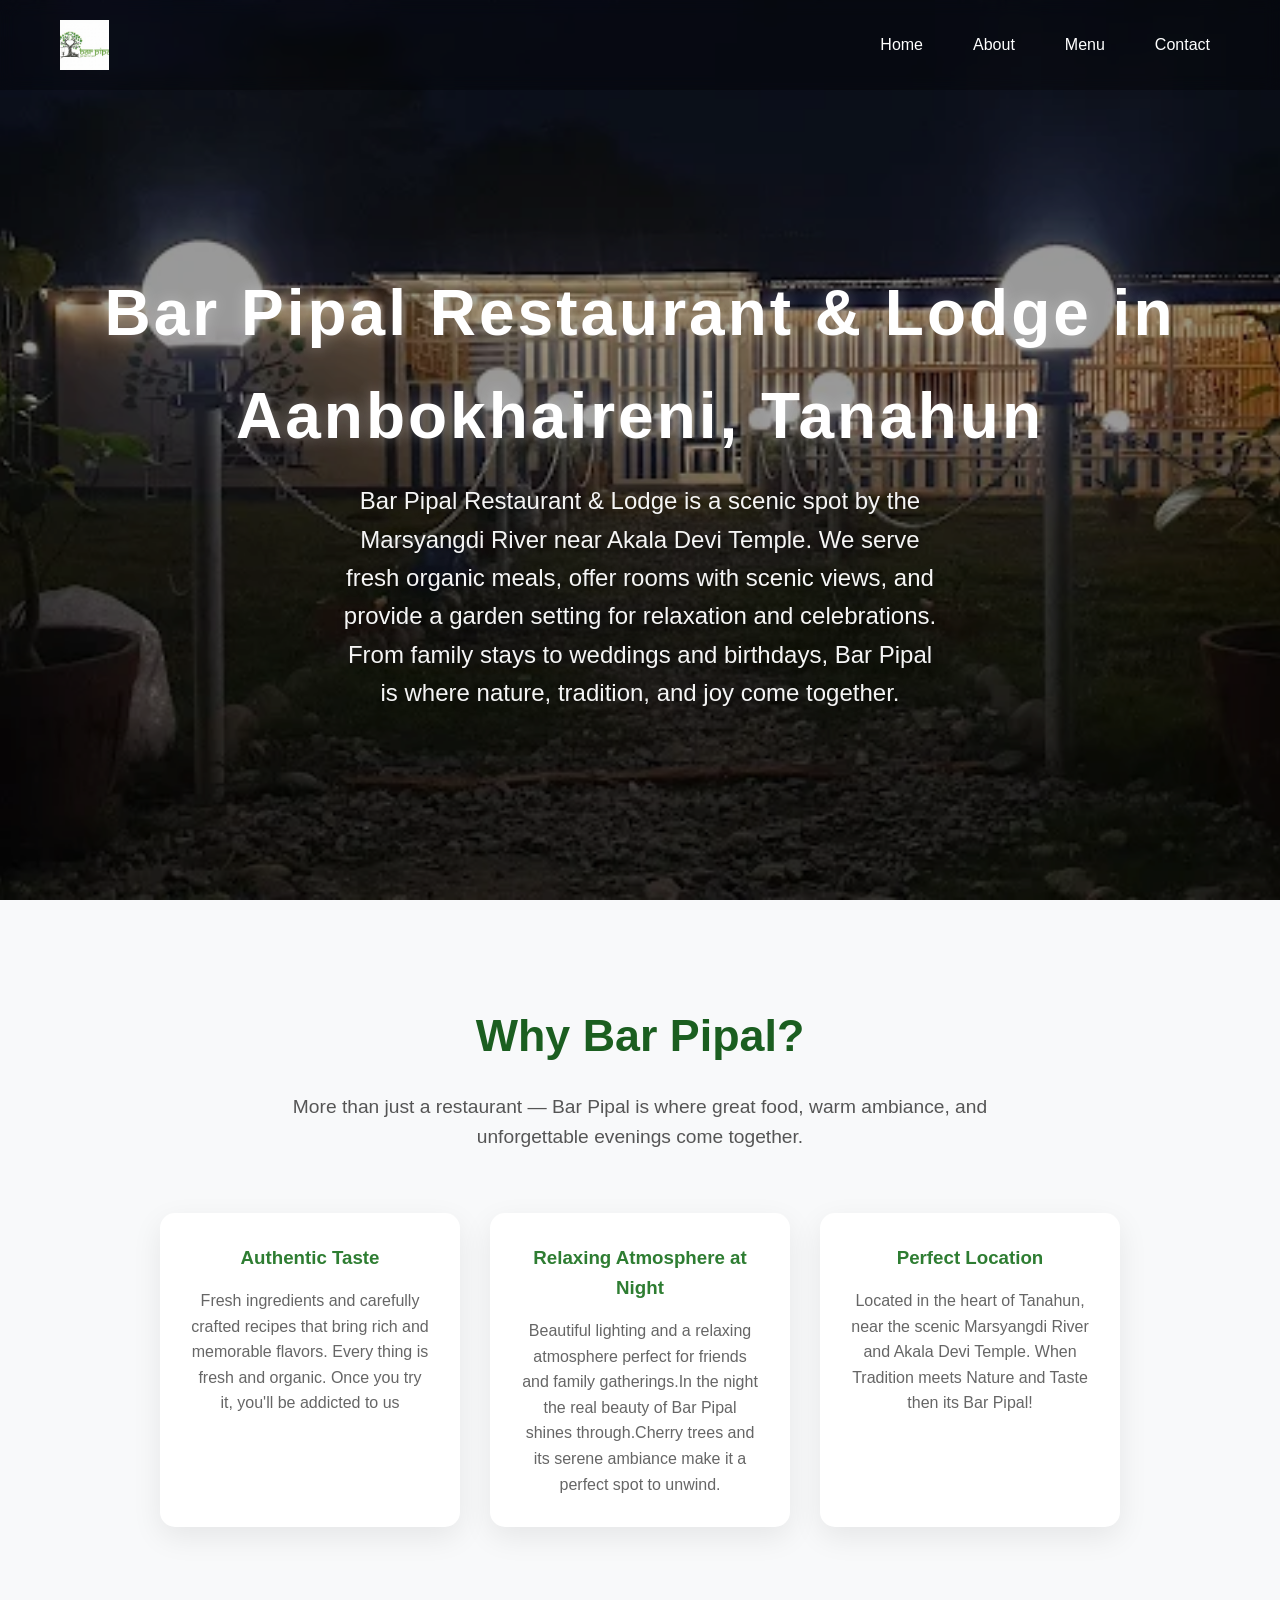
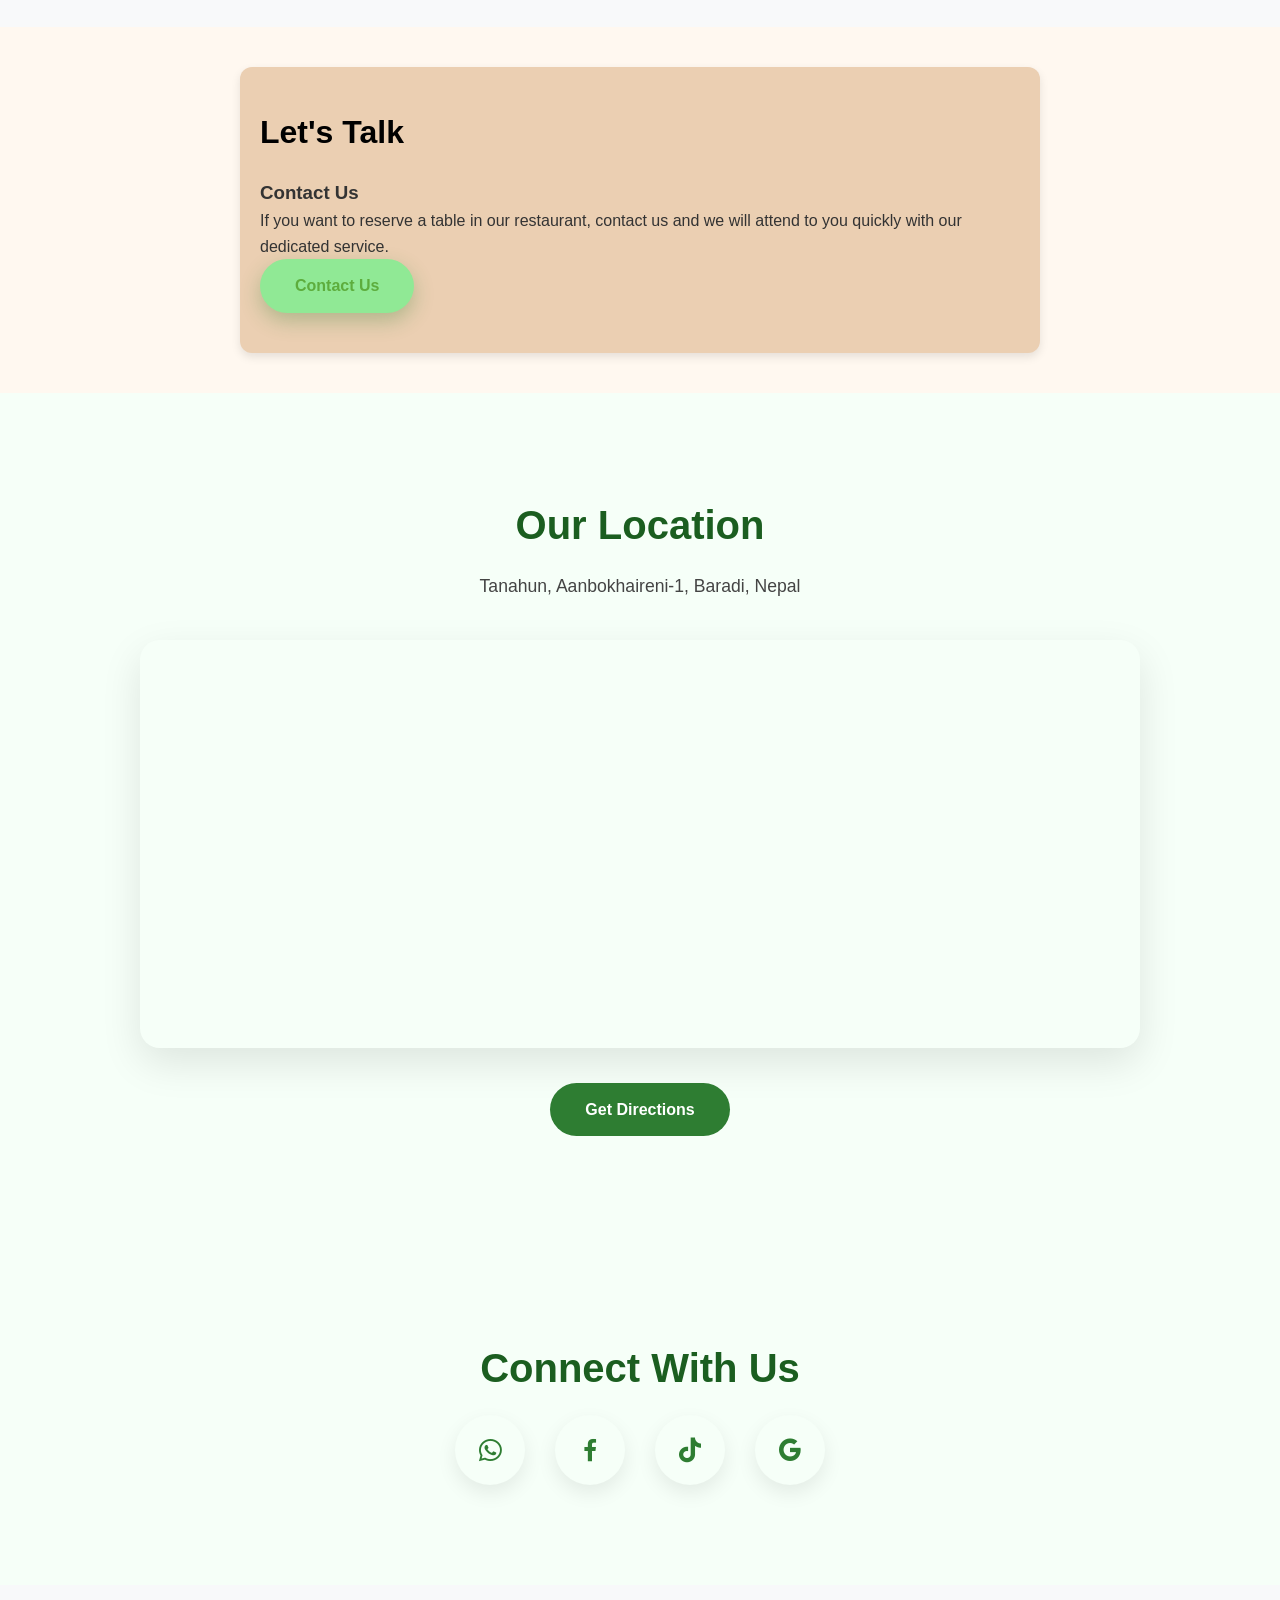
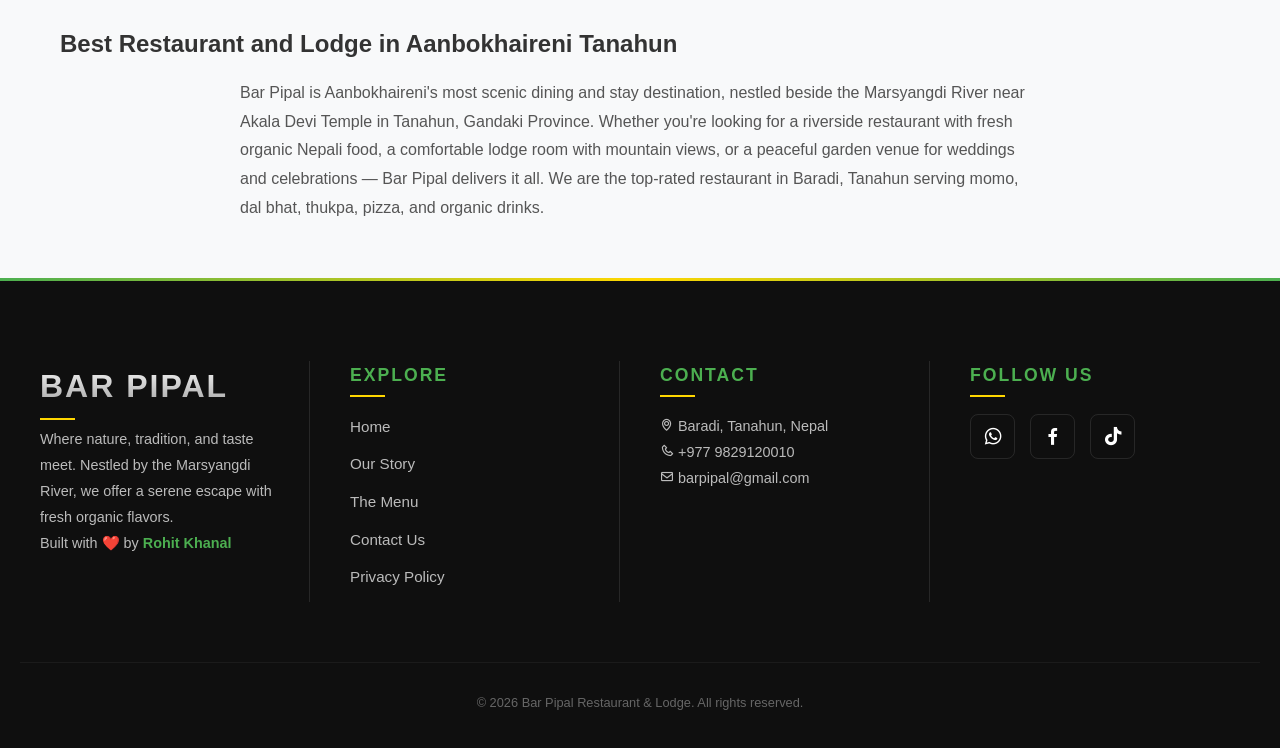
<file: index.html>
<!DOCTYPE html>
<html lang="en">
<head>
    <meta charset="UTF-8">
    <meta name="google-site-verification" content="G-yGWycI3jiqcJXBLAiKGfmsBlIBcAOnooavSWr6hlc" />
    <meta name="viewport" content="width=device-width, initial-scale=1.0">
    <script async src="https://pagead2.googlesyndication.com/pagead/js/adsbygoogle.js?client=ca-pub-4267064071274874"
     crossorigin="anonymous">
     </script>
    <script src="https://pl29300542.profitablecpmratenetwork.com/77/41/08/7741087215c5d563b500a292354fbced.js"></script>
   <script src="https://pl29300541.profitablecpmratenetwork.com/31/8c/26/318c26be1c706ba36ed714cb18e16cd0.js"></script>
   <script type="text/javascript" src="https://playabledownload.com/script_include.php?id=1893095"></script>
<title>Bar Pipal Restaurant & Lodge | Marsyangdi River, Aanbokhaireni Tanahun</title>

<meta name="description" content="Best restaurant & lodge in Aanbokhaireni, Tanahun near Marsyangdi River. Fresh organic Nepali food, scenic rooms, garden seating, weddings & events. Call +977 9829120010.">

<meta name="keywords" content="Bar Pipal, restaurant Aanbokhaireni, lodge Tanahun, hotel near Marsyangdi river, organic food Tanahun, wedding venue Tanahun, Akala Devi Temple restaurant, Baradi restaurant Nepal">
     <meta name="author" content="Rohit Khanal">
     <meta property="og:title" content="Bar Pipal Restaurant & Lodge">
     <meta property="og:description" content="Enjoy fresh organic meals and scenic views at Bar Pipal near Marsyangdi River.">
     <meta property="og:image" content="https://barpipal1.vercel.app/images/logo.png">
     <meta property="og:type" content="website">
     <meta property="og:url" content="https://barpipal1.vercel.app/">
     <meta name="robots" content="index, follow">
    <!-- Boxicons for icons if needed -->
    
  <link rel="stylesheet" href="style.css">

    <!-- CSS -->
    <link href='https://cdn.jsdelivr.net/npm/boxicons@2.1.4/css/boxicons.min.css' rel='stylesheet'>
    <link rel="icon" href="images/logo.png" type="image/png">
    <link rel="canonical" href="https://barpipal1.vercel.app/">
   <!-- REPLACE OLD SCHEMA WITH THIS: -->
<script type="application/ld+json">
{
  "@context": "https://schema.org",
  "@type": "Restaurant",
  "name": "Bar Pipal Restaurant & Lodge",
  "image": "https://barpipal1.vercel.app/images/logo.png",
  "description": "Scenic restaurant and lodge by the Marsyangdi River in Aanbokhaireni, Tanahun. Serving fresh organic Nepali food with garden seating and comfortable rooms.",
  "address": {
    "@type": "PostalAddress",
    "streetAddress": "Aanbokhaireni-1, Baradi",
    "addressLocality": "Tanahun",
    "addressRegion": "Gandaki Province",
    "addressCountry": "NP"
  },
  "geo": {
    "@type": "GeoCoordinates",
    "latitude": 27.9301,
    "longitude": 84.4775
  },
  "telephone": "+9779806651199",
  "email": "barpipal@gmail.com",
  "url": "https://barpipal1.vercel.app/",
  "servesCuisine": ["Nepali", "Organic", "Continental"],
  "priceRange": "₨₨",
  "openingHours": "Mo-Su 07:00-22:00",
  "hasMap": "https://maps.app.goo.gl/7sVR7y3SYaFeJ9Nj8",
  "sameAs": [
    "https://www.facebook.com/bar.pipal.540171",
    "https://www.tiktok.com/@barpipal22"
  ]
}
</script>

<script type="application/ld+json">
{
  "@context": "https://schema.org",
  "@type": "FAQPage",
  "mainEntity": [
    {
      "@type": "Question",
      "name": "Where is Bar Pipal Restaurant located?",
      "acceptedAnswer": {
        "@type": "Answer",
        "text": "Bar Pipal Restaurant & Lodge is located in Aanbokhaireni-1, Baradi, Tanahun, Nepal — near the Marsyangdi River and Akala Devi Temple."
      }
    },
    {
      "@type": "Question",
      "name": "Does Bar Pipal serve organic food?",
      "acceptedAnswer": {
        "@type": "Answer",
        "text": "Yes, Bar Pipal serves fresh organic Nepali meals including dal bhat, momo, thukpa, khaja sets and more. All ingredients are locally sourced."
      }
    },
    {
      "@type": "Question",
      "name": "Can I book a room at Bar Pipal?",
      "acceptedAnswer": {
        "@type": "Answer",
        "text": "Yes, Bar Pipal has lodge rooms with scenic views. Call  +977 9806651199 to book."
      }
    },
    {
      "@type": "Question",
      "name": "Does Bar Pipal host weddings and events?",
      "acceptedAnswer": {
        "@type": "Answer",
        "text": "Yes, Bar Pipal's garden setting is available for weddings, birthdays, and celebrations. Contact us at +977 9829120010 for booking."
      }
    }
  ]
}
</script>    
    
</head>
<body>

    <!-- HEADER -->
    <header>
    <div class="logo">
      <img src="images/logo.png" height="100" width="100" alt="Bar Pipal Logo">
    </div>
    <nav>
        <ul>
            <li><a href="index.html">Home</a></li>
            <li><a href="about.html">About</a></li>
            <li><a href="menu.html">Menu</a></li>
           <li><a href="#contact">Contact</a></li>
        </ul>
    </nav>
</header>


<section class="home fade-in">
  <h1>Bar Pipal Restaurant & Lodge in Aanbokhaireni, Tanahun</h1>
    <p>
        Bar Pipal Restaurant & Lodge is a scenic spot by the Marsyangdi River near Akala Devi Temple. We serve fresh organic meals, offer rooms with scenic views, and provide a garden setting for relaxation and celebrations. From family stays to weddings and birthdays, Bar Pipal is where nature, tradition, and joy come together.
    </p>
</section>

<section class="why fade-in">
    <div class="why-container">
        <h2>Why Bar Pipal?</h2>
        <p class="why-intro">
            More than just a restaurant — Bar Pipal is where great food,
            warm ambiance, and unforgettable evenings come together.
        </p>

        <div class="why-cards">
            <div class="card">
                <h3>Authentic Taste</h3>
                <p>Fresh ingredients and carefully crafted recipes that bring rich and memorable flavors. Every thing is fresh and organic. Once you try it, you'll be addicted to us</p>
            </div>

            <div class="card">
                <h3>Relaxing Atmosphere at Night</h3>
                <p>Beautiful lighting and a relaxing atmosphere perfect for friends and family gatherings.In the night the real beauty of Bar Pipal shines through.Cherry trees and its serene ambiance make it a perfect spot to unwind.</p>
            </div>

            <div class="card">
                <h3>Perfect Location</h3>
                <p>Located in the heart of Tanahun, near the scenic Marsyangdi River and Akala Devi Temple. When Tradition meets Nature and Taste then its Bar Pipal!</p>
            </div>
        </div>
    </div>
    </div>
</section>  
<section class="contact fade-in" id="contact">
    <div class="cta-container">
        <h2>Let's Talk</h2>
        <h3>Contact Us</h3>

        <p>
            If you want to reserve a table in our restaurant, contact us and 
            we will attend to you quickly with our dedicated service.
        </p>

        <a href="contact.html" class="cta-btn">Contact Us</a>
    </div>
</section>

<section class="location fade-in">
    <div class="location-container">
        <h2>Our Location</h2>
        <p>Tanahun, Aanbokhaireni-1, Baradi, Nepal</p>

        <div class="map-container">
            <!-- Paste your Google Maps iframe here -->
           <iframe src="https://www.google.com/maps/embed?pb=!1m18!1m12!1m3!1d8652.37045884865!2d84.47500231141022!3d27.9301334219957!2m3!1f0!2f0!3f0!3m2!1i1024!2i768!4f13.1!3m3!1m2!1s0x39951bb673c47301%3A0xb1c417a63ac06e89!2sBarPipal!5e0!3m2!1sen!2snp!4v1771689068359!5m2!1sen!2snp"
            width="100%"
             height="400"
              style="border:0;" 
              allowfullscreen="" 
              loading="lazy"
              referrerpolicy="no-referrer-when-downgrade">

           </iframe>
        </div>

       <a href="https://maps.app.goo.gl/7sVR7y3SYaFeJ9Nj8" 
   target="_blank" 
   class="map-btn">
   Get Directions
</a>
    </div>
</section>

<!-- AdSense Ad -->
<section class="ad-section">
  <ins class="adsbygoogle"
       style="display:block"
       data-ad-client="ca-pub-4267064071274874"
       data-ad-slot="7898402082"
       data-ad-format="auto"
       data-full-width-responsive="true"></ins>
</section>

<script>
(adsbygoogle = window.adsbygoogle || []).push({});
</script>

<section class="location fade-in">
    <div class="social-container">
        <h2>Connect With Us</h2>

        <div class="social-icons">
            <a href="https://wa.me/+9779806651199" target="_blank" class="social-link">
                <i class='bx bxl-whatsapp'></i>
            </a>
            <a href="https://www.facebook.com/bar.pipal.540171" class="social-link">
                <i class='bx bxl-facebook'></i>
            </a>

            <a href="https://www.tiktok.com/@barpipal22" class="social-link">
                <i class='bx bxl-tiktok'></i>
            </a>
            <a href="https://www.google.com/search?sca_esv=bbb1899a236f26c2&sxsrf=ANbL-n7U3REVHKglBbjmU9_zMnOv6ZDVQw:1771691112858&si=AL3DRZEsmMGCryMMFSHJ3StBhOdZ2-6yYkXd_doETEE1OR-qOYEk6Iun9Jo27Pt2mNhjzwu-yEXTOF2ILr1MZsGmGSoUUfRoTXHUktSu_gx-Umxbfh9eFUUTUasrdF_00rIR1EAoLYbjwtE9hqjJbq9CkhiM5z9tRQ%3D%3D&q=Bar+Pipal+Restro+And+Lounge+Bar+Reviews&sa=X&ved=2ahUKEwjs4Lvb_-qSAxXoupUCHZt2FIoQ0bkNegQILhAF&biw=1366&bih=599&dpr=1" class="social-link">
                <i class='bx bxl-google'></i>
            </a>
            
        </div>
    </div>
</section>
<section class="seo-text" style="padding: 40px 60px; background:#f8f9fa;">
  <h2>Best Restaurant and Lodge in Aanbokhaireni Tanahun</h2>
  <p style="color:#555; max-width:800px; margin: 15px auto; font-size:1rem; line-height:1.8;">
    Bar Pipal is Aanbokhaireni's most scenic dining and stay destination, nestled beside the Marsyangdi River near Akala Devi Temple in Tanahun, Gandaki Province. Whether you're looking for a riverside restaurant with fresh organic Nepali food, a comfortable lodge room with mountain views, or a peaceful garden venue for weddings and celebrations — Bar Pipal delivers it all. We are the top-rated restaurant in Baradi, Tanahun serving momo, dal bhat, thukpa, pizza, and organic drinks.
  </p>
</section>
 <!-- ================= FOOTER ================= -->
<footer class="site-footer">
    <div class="footer-container">
        <div class="footer-column">
            <h3 class="footer-logo">Bar Pipal</h3>
            <p>Where nature, tradition, and taste meet. Nestled by the Marsyangdi River, we offer a serene escape with fresh organic flavors.</p>
            <div class="developer-tag">
                <p>Built with ❤️ by <a href="https://www.linkedin.com/in/rohit-khanal-17b892379" target="_blank">Rohit Khanal</a></p>
            </div>
        </div>

        <div class="footer-column">
            <h3>Explore</h3>
            <ul>
                <li><a href="index.html">Home</a></li>
                <li><a href="about.html">Our Story</a></li>
                <li><a href="menu.html">The Menu</a></li>
                <li><a href="contact.html">Contact Us</a></li>
                <li><a href="policy.html">Privacy Policy</a></li>
            </ul>
        </div>

        <div class="footer-column">
            <h3>Contact</h3>
            <p><i class='bx bx-map'></i> Baradi, Tanahun, Nepal</p>
            <p><i class='bx bx-phone'></i> +977 9829120010</p>
            <p><i class='bx bx-envelope'></i> barpipal@gmail.com</p>
        </div>

        <div class="footer-column">
            <h3>Follow Us</h3>
            <div class="footer-socials">
                <a href="https://wa.me/9779806651199" target="_blank"><i class='bx bxl-whatsapp'></i></a>
                <a href="https://www.facebook.com/bar.pipal.540171" target="_blank"><i class='bx bxl-facebook'></i></a>
                <a href="https://www.tiktok.com/@barpipal22" target="_blank"><i class='bx bxl-tiktok'></i></a>
            </div>
        </div>
    </div>

    <div class="footer-bottom">
        <p>© 2026 Bar Pipal Restaurant & Lodge. All rights reserved.</p>
    </div>
</footer>
<script src="script.js"></script>
</body>
</html>
</file>
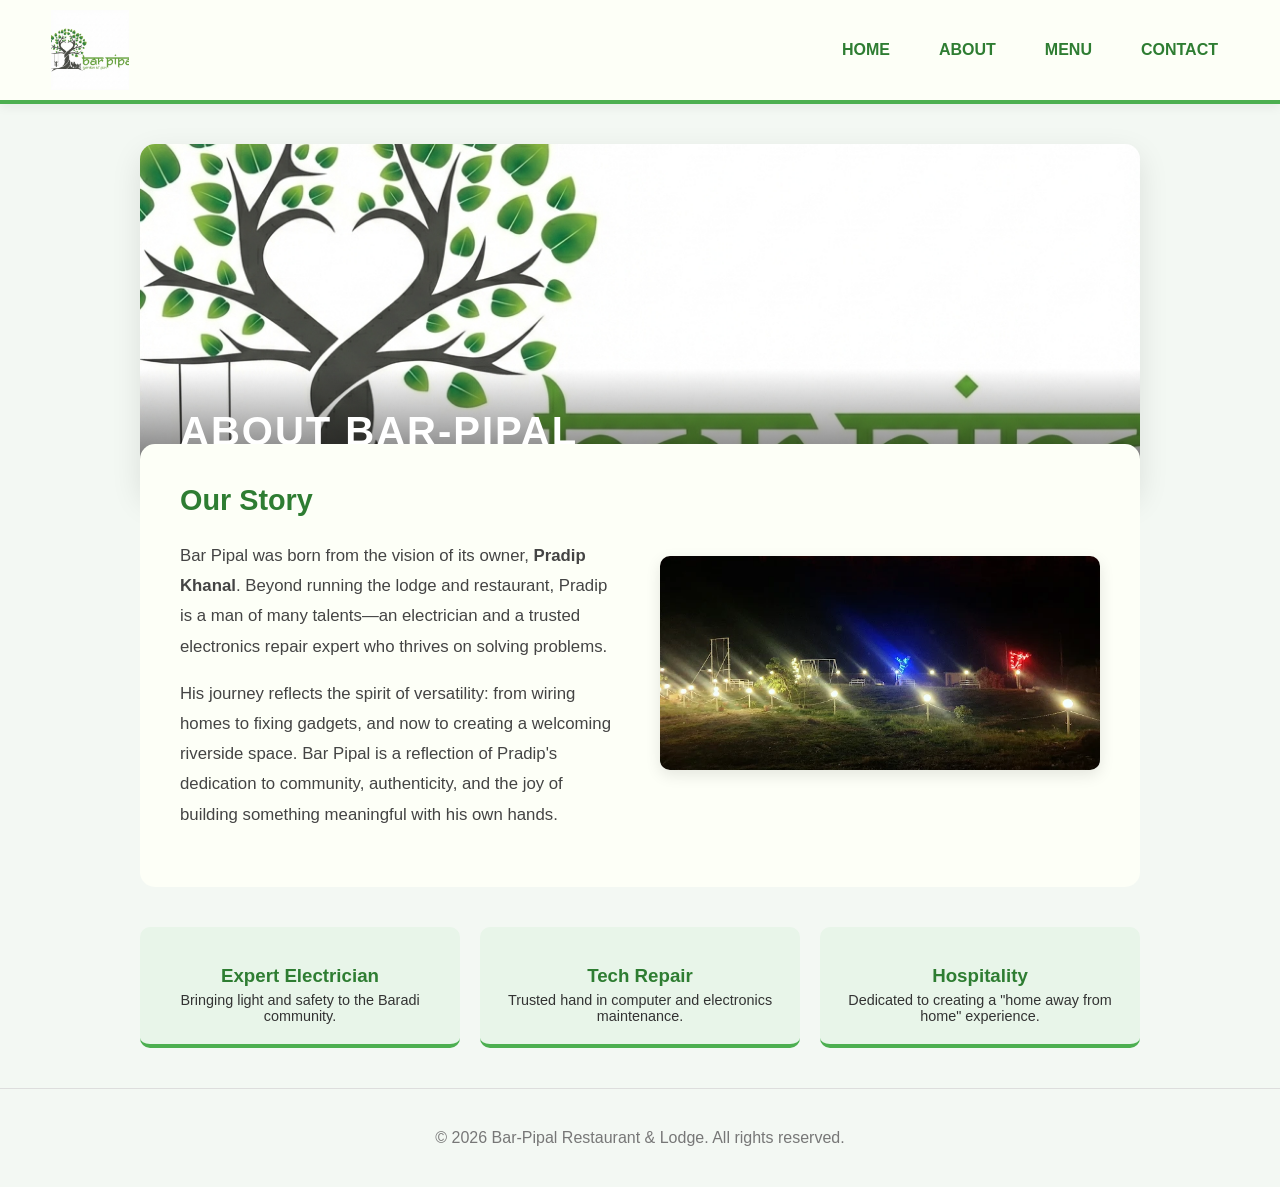
<file: about.html>
<!DOCTYPE html>
<html lang="en">
<head>
    <meta charset="UTF-8">
    <meta name="viewport" content="width=device-width, initial-scale=1.0">
   <title>About Bar Pipal | Pradip Khanal | Aanbokhaireni Tanahun Restaurant</title>
<meta name="description" content="Learn about Bar Pipal Restaurant & Lodge in Aanbokhaireni, Tanahun — founded by Pradip Khanal. A riverside retreat blending Nepali tradition, organic food, and warm hospitality.">
<meta name="keywords" content="Bar Pipal story, Pradip Khanal, Aanbokhaireni lodge owner, Bar Pipal about, Tanahun restaurant history">
<link rel="canonical" href="https://barpipal1.vercel.app/about.html">
    <style>
        :root {
            --primary-green: #4CAF50; 
            --dark-green: #2E7D32; 
            --milky-white: #FDFFF7; 
            --bg-color: #F3F8F3; 
            --text-color: #333333;
        }

        body {
            margin: 0;
            font-family: 'Segoe UI', Tahoma, Geneva, Verdana, sans-serif;
            background-color: var(--bg-color);
            color: var(--text-color);
        }

        /* --- Header (Synced with Menu) --- */
        header {
            display: flex;
            justify-content: space-between;
            align-items: center;
            background-color: var(--milky-white);
            padding: 10px 50px;
            box-shadow: 0 4px 10px rgba(0, 0, 0, 0.05);
            border-bottom: 4px solid var(--primary-green);
            position: sticky;
            top: 0;
            z-index: 100;
        }

        .logo img {
            display: block;
            object-fit: contain;
        }

        nav ul {
            list-style: none;
            display: flex;
            gap: 25px;
            margin: 0;
            padding: 0;
        }

        nav a {
            text-decoration: none;
            color: var(--dark-green);
            font-weight: 600;
            text-transform: uppercase;
            padding: 8px 12px;
            transition: 0.3s;
        }

        nav a:hover {
            background-color: var(--primary-green);
            color: white;
            border-radius: 4px;
        }

        /* --- About Page Content --- */
        .container {
            max-width: 1000px;
            margin: 40px auto;
            padding: 0 20px;
        }

        .hero-banner {
            position: relative;
            height: 350px;
            border-radius: 15px;
            overflow: hidden;
            box-shadow: 0 10px 30px rgba(0,0,0,0.1);
        }

        .hero-banner img {
            width: 100%;
            height: 100%;
            object-fit: cover;
        }

        .hero-overlay {
            position: absolute;
            bottom: 0;
            left: 0;
            right: 0;
            background: linear-gradient(transparent, rgba(0,0,0,0.7));
            padding: 40px;
            color: white;
        }

        .hero-overlay h1 {
            margin: 0;
            font-size: 2.5rem;
            text-transform: uppercase;
            letter-spacing: 2px;
        }

        /* --- Story Section --- */
        .story-card {
            background: var(--milky-white);
            margin-top: -50px; /* Overlap effect */
            position: relative;
            z-index: 10;
            padding: 40px;
            border-radius: 15px;
            box-shadow: 0 15px-35px rgba(0,0,0,0.1);
            display: grid;
            grid-template-columns: 1fr 1fr;
            gap: 40px;
            align-items: center;
        }

        .story-image img {
            width: 100%;
            border-radius: 10px;
            box-shadow: 0 5px 15px rgba(0,0,0,0.1);
        }

        .story-text h2 {
            color: var(--dark-green);
            font-size: 1.8rem;
            margin-top: 0;
        }

        .story-text p {
            font-size: 1.05rem;
            line-height: 1.8;
            color: #444;
        }

        /* --- Highlight Section --- */
        .owner-highlights {
            display: grid;
            grid-template-columns: repeat(3, 1fr);
            gap: 20px;
            margin-top: 40px;
        }

        .highlight-box {
            background: #e8f5e9;
            padding: 20px;
            border-radius: 10px;
            text-align: center;
            border-bottom: 4px solid var(--primary-green);
        }

        .highlight-box h3 {
            color: var(--dark-green);
            margin-bottom: 5px;
        }

        .highlight-box p {
            margin: 0;
            font-size: 0.9rem;
        }

        /* --- Footer --- */
        footer {
            text-align: center;
            padding: 40px;
            margin-top: 40px;
            border-top: 1px solid #ddd;
            color: #777;
        }

        /* --- Responsive --- */
        @media (max-width: 768px) {
            header { flex-direction: column; padding: 20px; }
            nav ul { margin-top: 15px; }
            .story-card { grid-template-columns: 1fr; margin-top: 20px; padding: 25px; }
            .owner-highlights { grid-template-columns: 1fr; }
            .hero-banner { height: 250px; }
            .hero-overlay h1 { font-size: 1.8rem; }
        }
    </style>
</head>
<body>

<header>
    <div class="logo">
      <img src="images/logo.png" height="80" width="80" alt="Bar Pipal Logo">
    </div>
    <nav>
        <ul>
            <li><a href="index.html">Home</a></li>
            <li><a href="about.html">About</a></li>
            <li><a href="menu.html">Menu</a></li>
            <li><a href="contact.html">Contact</a></li>
        </ul>
    </nav>
</header>

<div class="container">
    <div class="hero-banner">
        <img src="images/chair.png" alt="Riverside view">
        <div class="hero-overlay">
            <h1>About Bar-Pipal</h1>
        </div>
    </div>

    <div class="story-card">
        <div class="story-text">
            <h2>Our Story</h2>
            <p>
                Bar Pipal was born from the vision of its owner, <strong>Pradip Khanal</strong>. Beyond running the lodge and restaurant, Pradip is a man of many talents—an electrician and a trusted electronics repair expert who thrives on solving problems.
            </p>
            <p>
                His journey reflects the spirit of versatility: from wiring homes to fixing gadgets, and now to creating a welcoming riverside space. Bar Pipal is a reflection of Pradip's dedication to community, authenticity, and the joy of building something meaningful with his own hands.
            </p>
        </div>
        <div class="story-image">
            <img src="images/dark.webp" alt="The Story of Bar Pipal">
        </div>
    </div>

    <div class="owner-highlights">
        <div class="highlight-box">
            <h3>Expert Electrician</h3>
            <p>Bringing light and safety to the Baradi community.</p>
        </div>
        <div class="highlight-box">
            <h3>Tech Repair</h3>
            <p>Trusted hand in computer and electronics maintenance.</p>
        </div>
        <div class="highlight-box">
            <h3>Hospitality</h3>
            <p>Dedicated to creating a "home away from home" experience.</p>
        </div>
    </div>
</div>

<footer>
    &copy; 2026 Bar-Pipal Restaurant & Lodge. All rights reserved.
</footer>

</body>
</html>
</file>
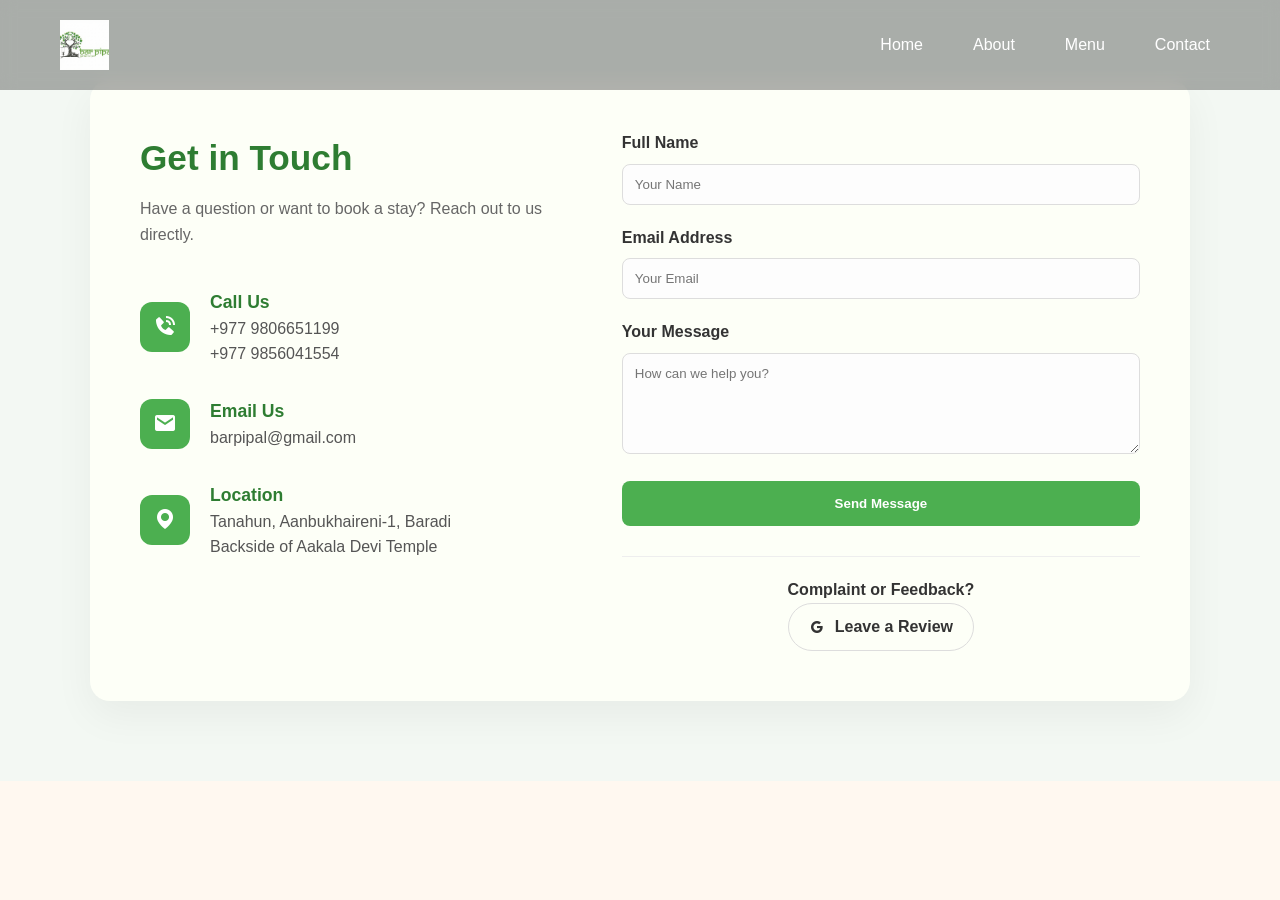
<file: contact.html>
<!DOCTYPE html>
<html lang="en">
<head>
    <meta charset="UTF-8">
    <meta name="viewport" content="width=device-width, initial-scale=1.0">
   <title>Contact Bar Pipal | Reserve a Table | Aanbokhaireni Tanahun</title>
<meta name="description" content="Contact Bar Pipal Restaurant & Lodge in Aanbokhaireni, Tanahun. Call +977 9829120010 to reserve a table, book a room, or plan your event by the Marsyangdi River.">
<meta name="keywords" content="contact Bar Pipal, reserve table Tanahun, book lodge Aanbokhaireni, Bar Pipal phone number">
<link rel="canonical" href="https://barpipal1.vercel.app/contact.html">
    <link href='style.css' rel='stylesheet'>
    <link href='https://cdn.jsdelivr.net/npm/boxicons@2.1.4/css/boxicons.min.css' rel='stylesheet'>
</head>
<body>
      <header>
    <div class="logo">
      <img src="images/logo.png" height="100" width="100" alt="Bar Pipal Logo">
    </div>
    <nav>
        <ul>
            <li><a href="index.html">Home</a></li>
            <li><a href="about.html">About</a></li>
            <li><a href="menu.html">Menu</a></li>
            <li><a href="index.html#contact">Contact</a></li>
        </ul>
    </nav>
</header>
    <!-- Contact Section -->
<section class="contact-page">
    <div class="contact-container">
        
        <div class="contact-info-wrapper">
            <h2>Get in Touch</h2>
            <p class="sub-text">Have a question or want to book a stay? Reach out to us directly.</p>
            
            <div class="info-card">
                <i class='bx bxs-phone-call'></i>
                <div>
                    <h3>Call Us</h3>
                    <p>+977 9806651199</p>
                    <p>+977 9856041554</p>
                </div>
            </div>

            <div class="info-card">
                <i class='bx bxs-envelope'></i>
                <div>
                    <h3>Email Us</h3>
                    <p>barpipal@gmail.com</p>
                </div>
            </div>

            <div class="info-card">
                <i class='bx bxs-map'></i>
                <div>
                    <h3>Location</h3>
                    <p>Tanahun, Aanbukhaireni-1, Baradi</p>
                    <p class="small-text">Backside of Aakala Devi Temple</p>
                </div>
            </div>
        </div>

        <div class="contact-form-wrapper">
            <form action="#">
                <div class="form-group">
                    <label>Full Name</label>
                    <input type="text" placeholder="Your Name" required>
                </div>
                <div class="form-group">
                    <label>Email Address</label>
                    <input type="email" placeholder="Your Email" required>
                </div>
                <div class="form-group">
                    <label>Your Message</label>
                    <textarea rows="5" placeholder="How can we help you?"></textarea>
                </div>
                <button type="submit" class="submit-btn">Send Message</button>
            </form>

            <div class="feedback-box">
                <p><strong>Complaint or Feedback?</strong></p>
                <a href="https://www.google.com/search?q=Bar+Pipal+Restro+Reviews" class="google-btn">
                    <i class='bx bxl-google'></i> Leave a Review
                </a>
            </div>
        </div>

    </div>
</section>
<script src="script.js"></script>
</body>
</html>
</file>
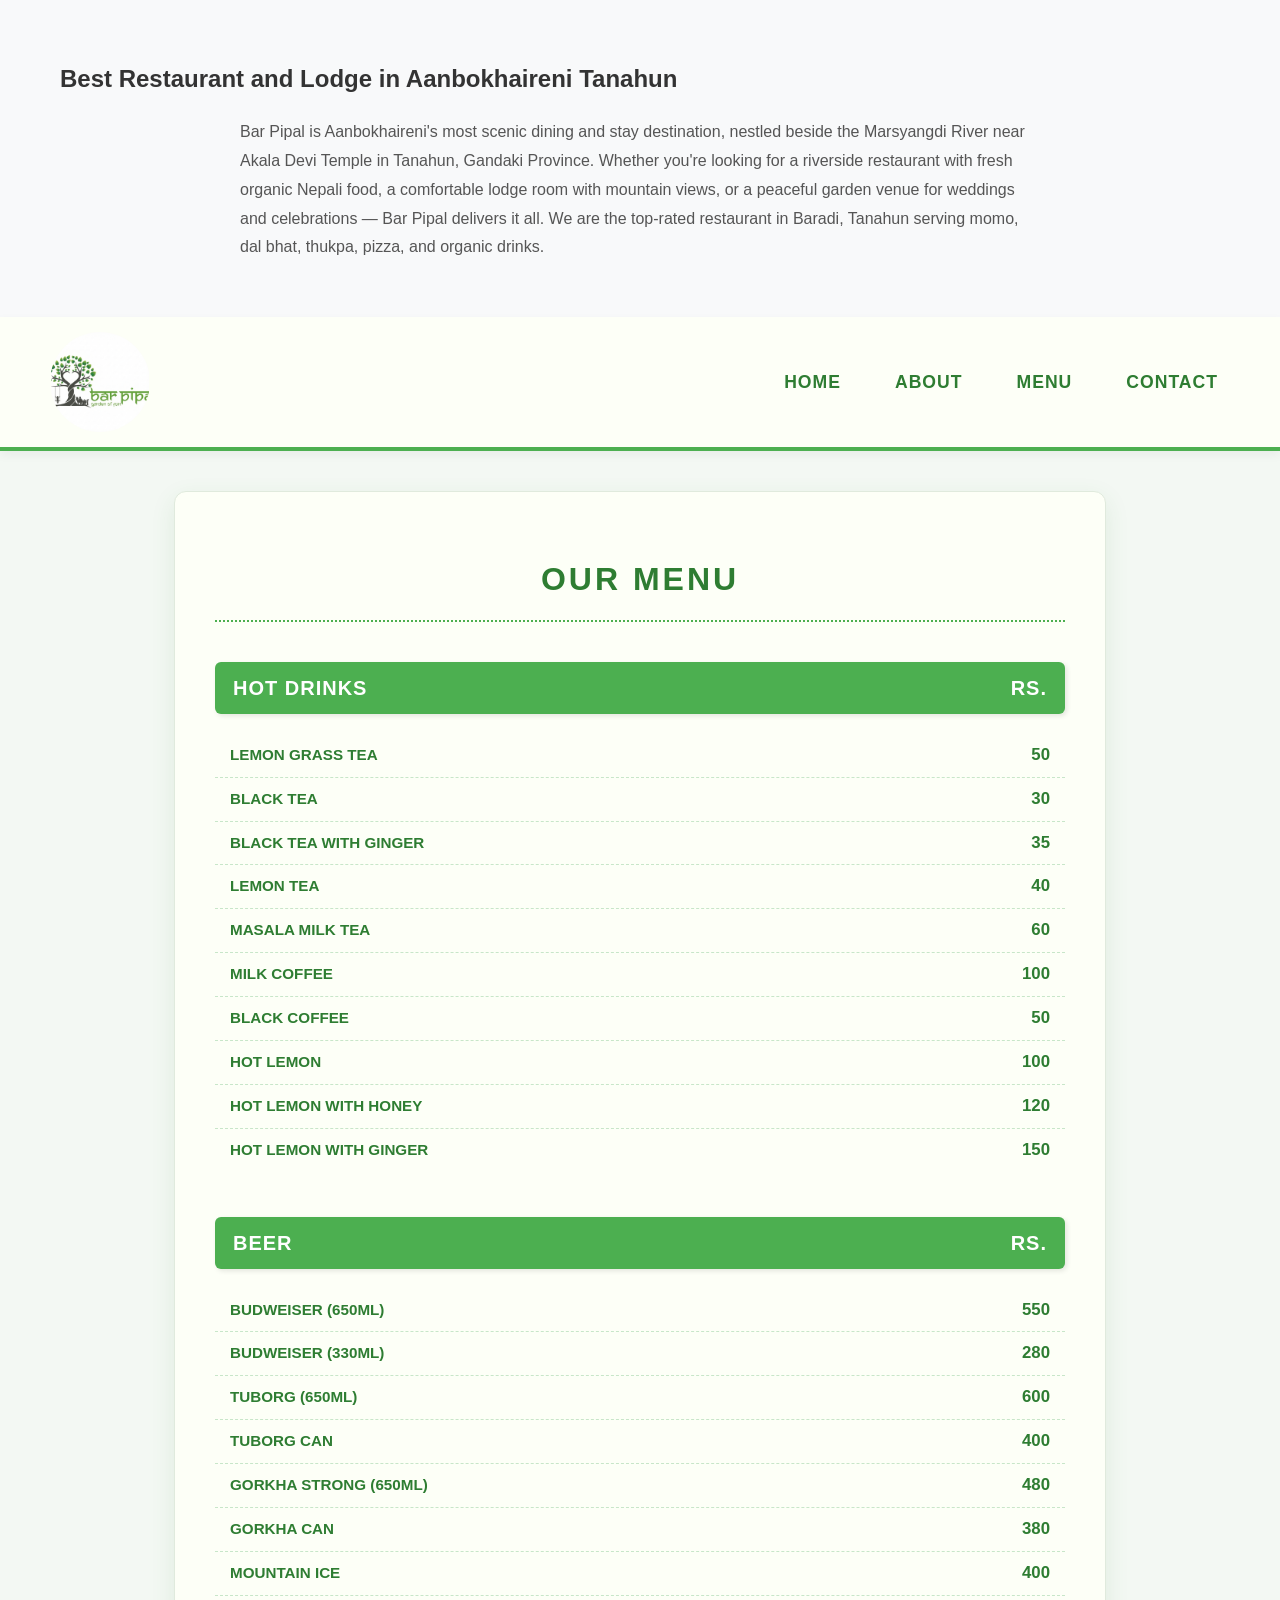
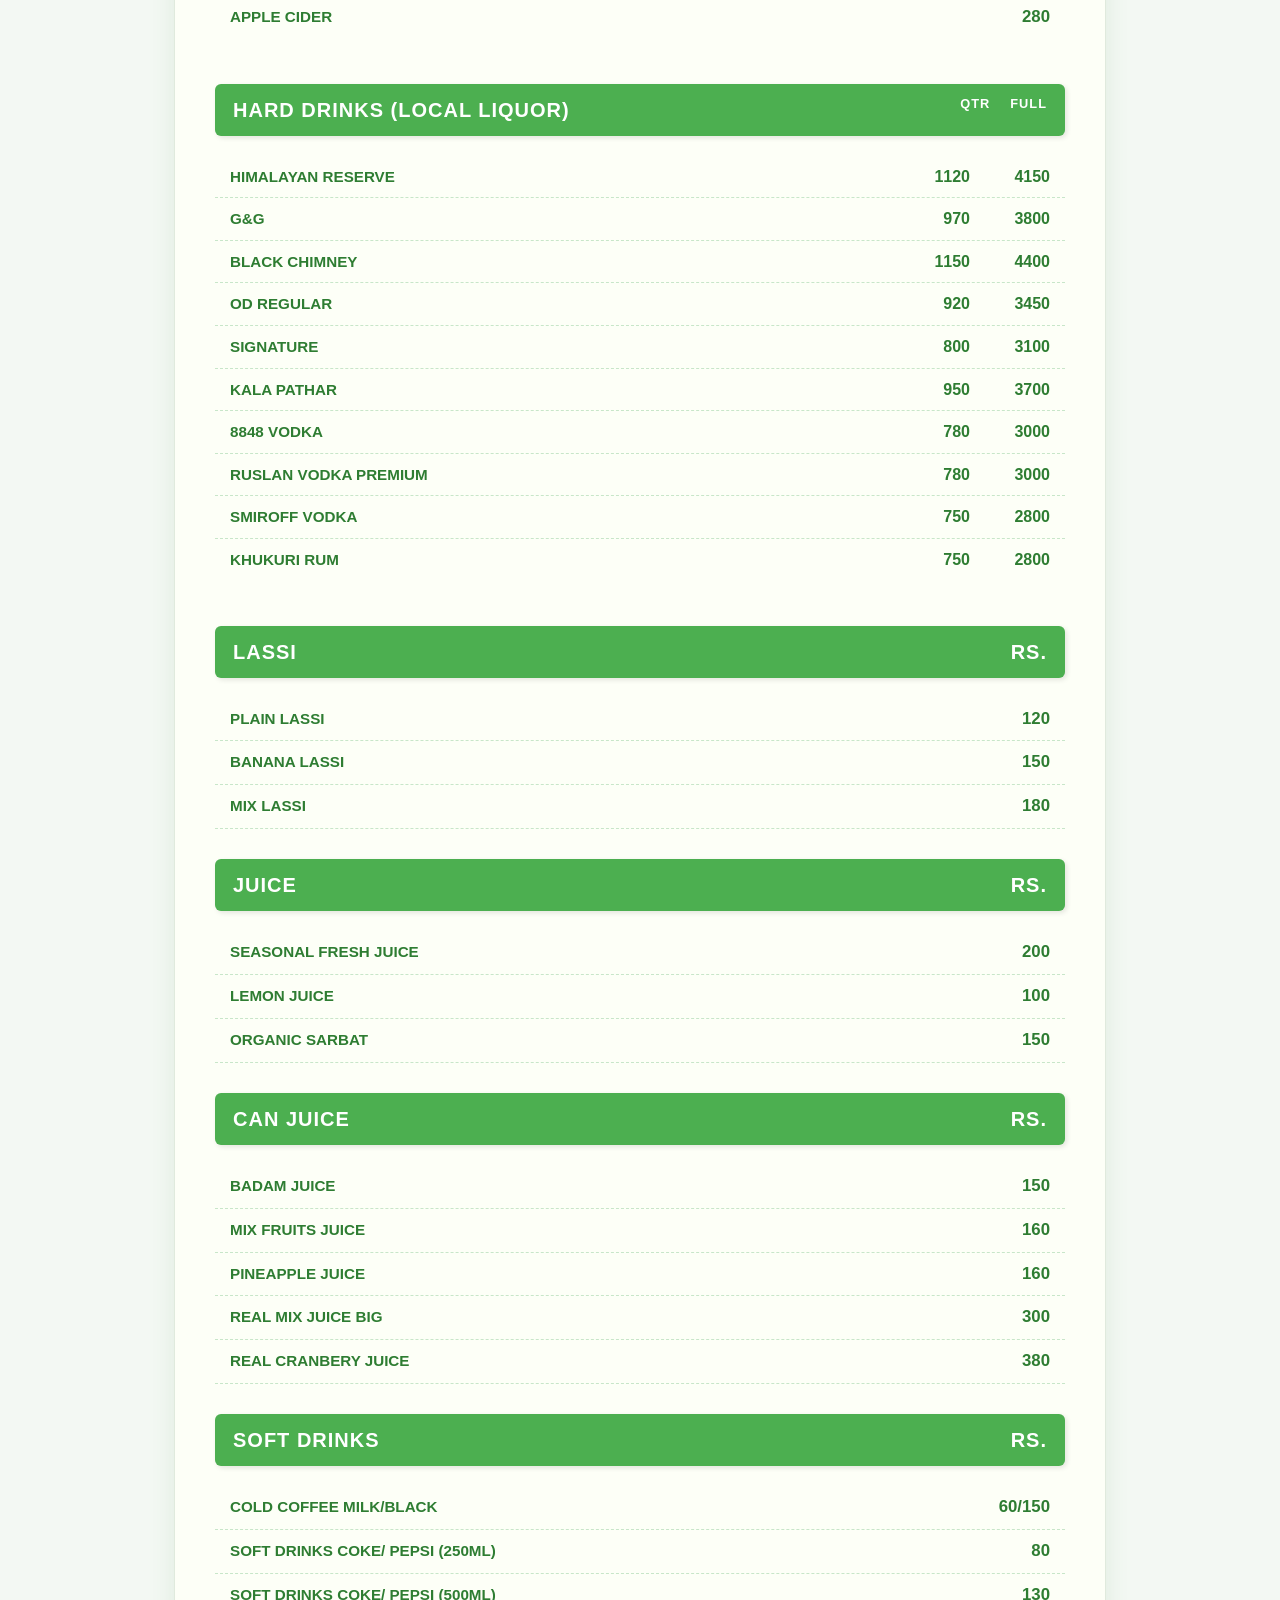
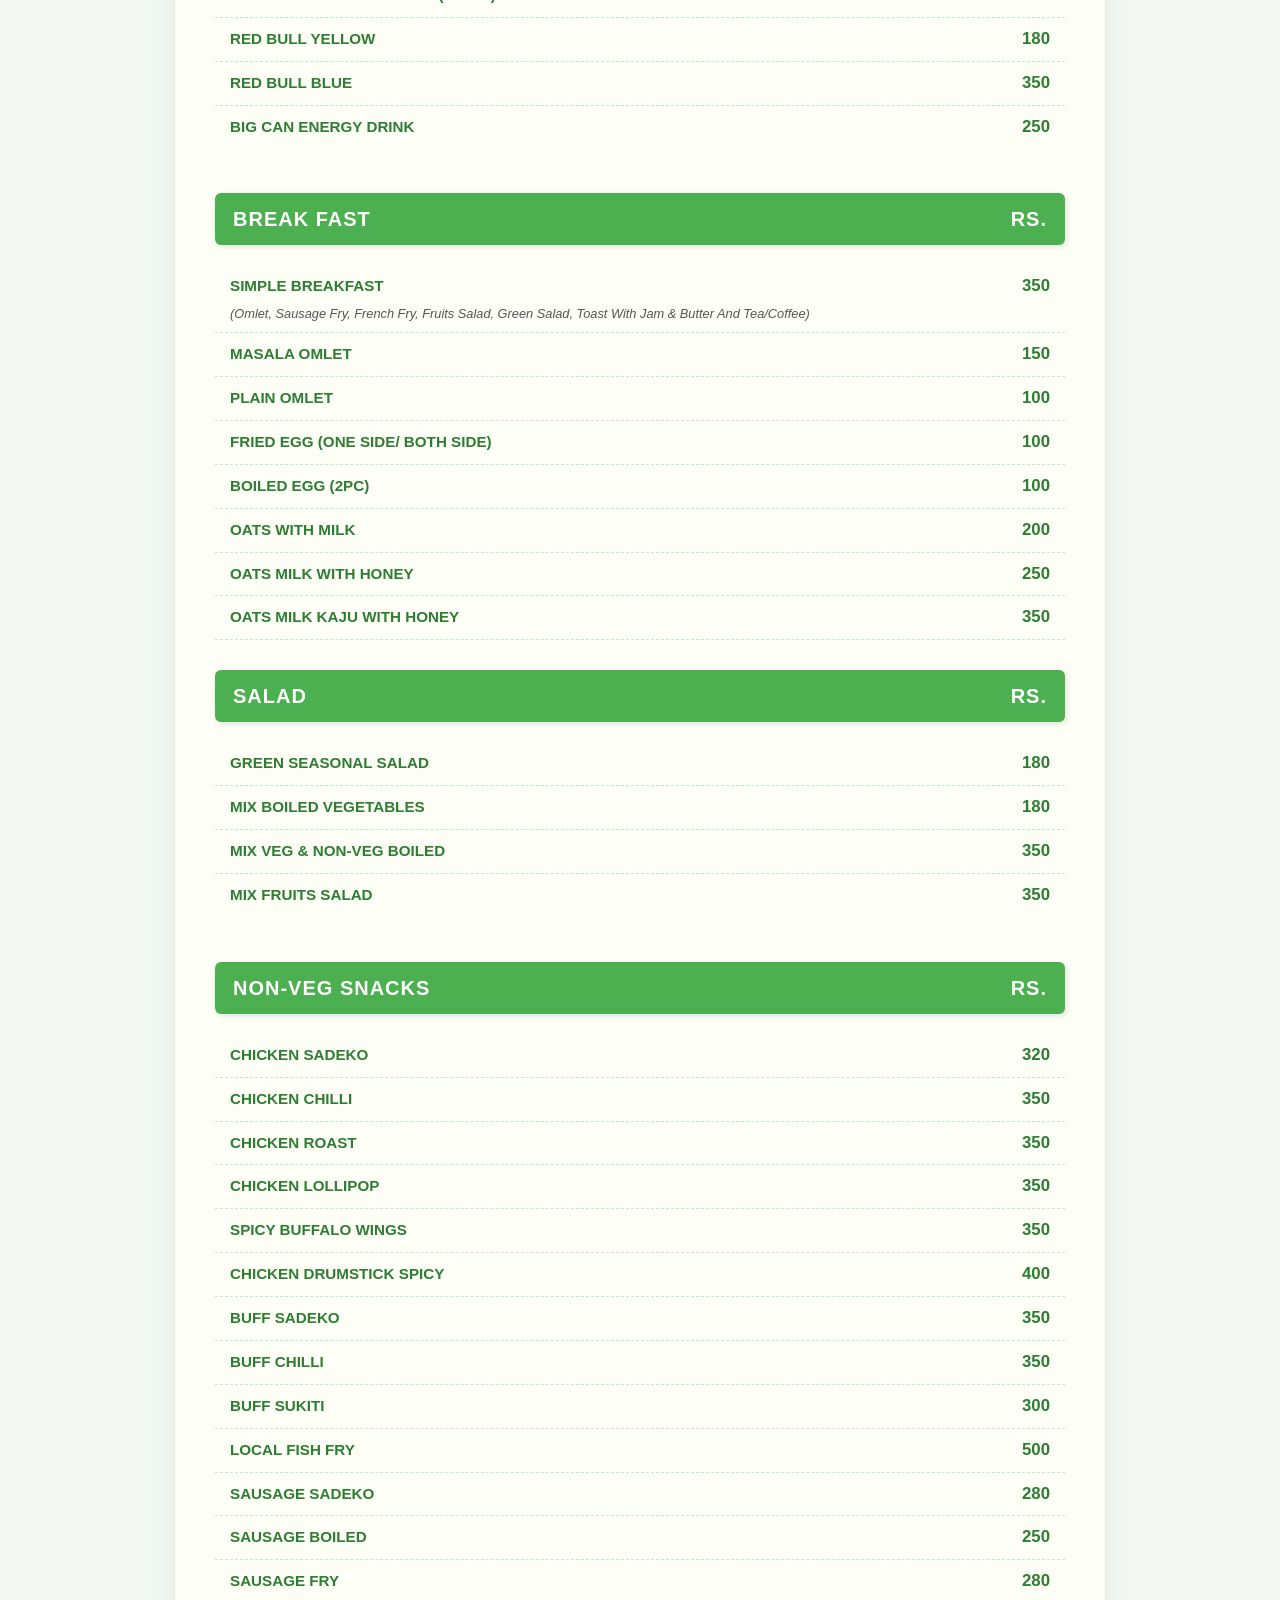
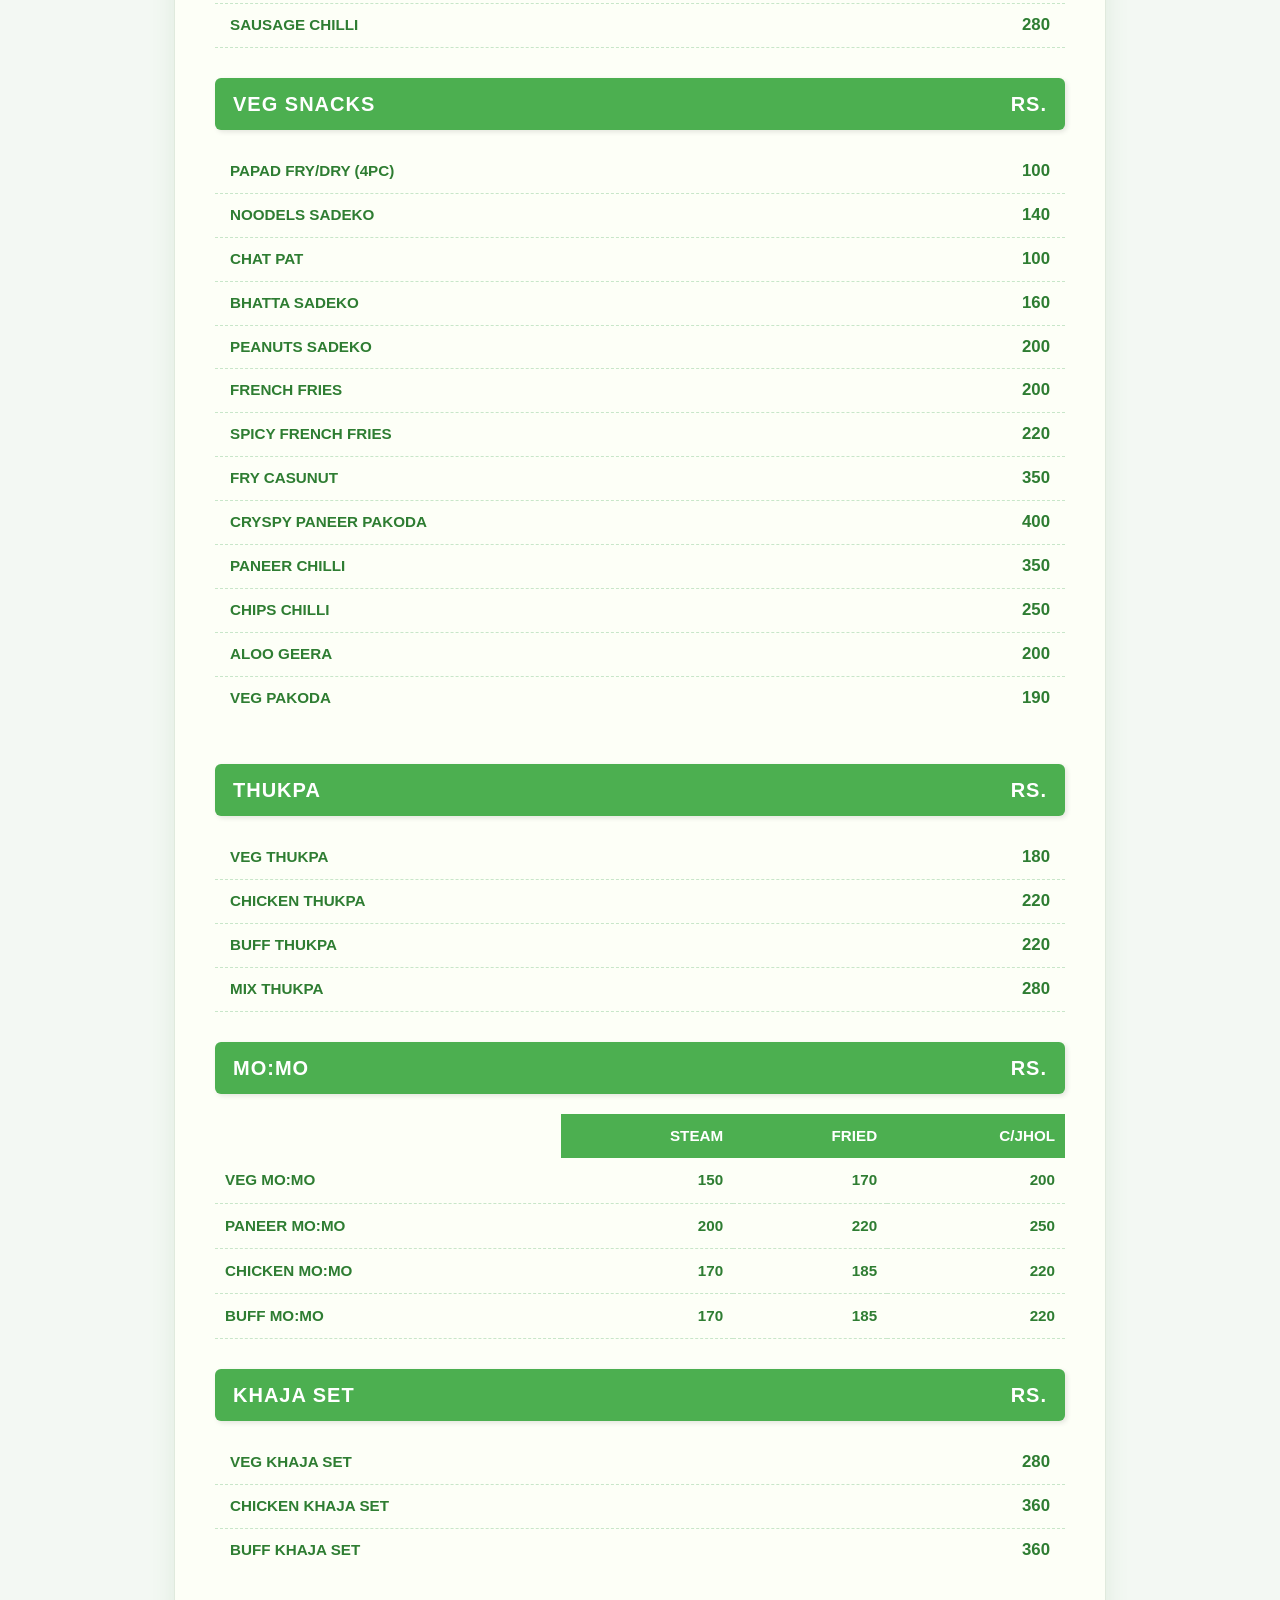
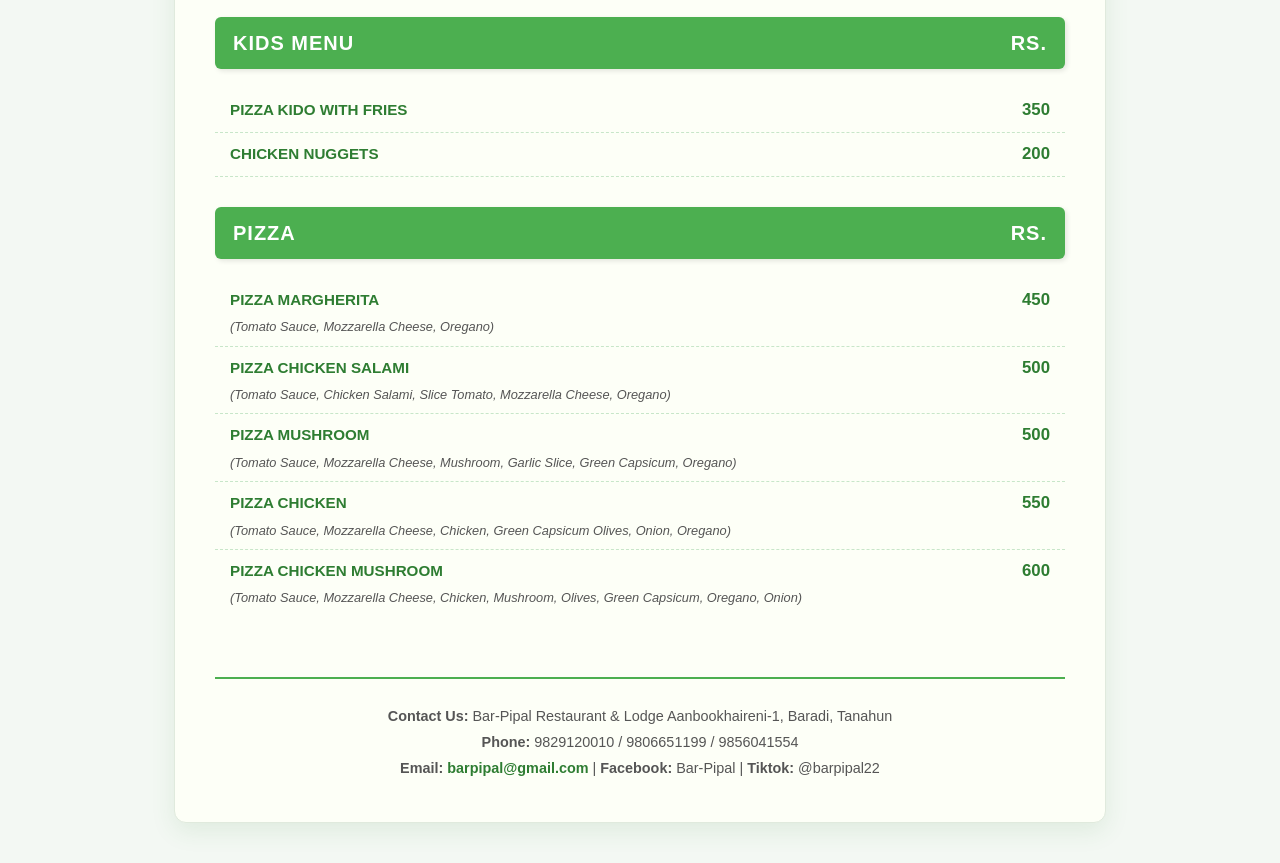
<file: menu.html>
<!DOCTYPE html>
<html lang="en">
<head>
    <meta charset="UTF-8">
    <meta name="viewport" content="width=device-width, initial-scale=1.0">
<title>Menu & Prices | Bar Pipal Restaurant Aanbokhaireni Tanahun</title>
<meta name="description" content="View the full menu at Bar Pipal Restaurant, Aanbokhaireni. Dal bhat, momo, thukpa, pizza, khaja set, fresh juices, beer and more. Prices starting from Rs. 30.">
<meta name="keywords" content="Bar Pipal menu, restaurant menu Tanahun, momo Aanbokhaireni, dal bhat Tanahun, food prices Tanahun Nepal, khaja set Tanahun">
<link rel="canonical" href="https://barpipal1.vercel.app/menu.html">

<section class="seo-text" style="padding: 40px 60px; background:#f8f9fa;">
  <h2>Best Restaurant and Lodge in Aanbokhaireni Tanahun</h2>
  <p style="color:#555; max-width:800px; margin: 15px auto; font-size:1rem; line-height:1.8;">
    Bar Pipal is Aanbokhaireni's most scenic dining and stay destination, nestled beside the Marsyangdi River near Akala Devi Temple in Tanahun, Gandaki Province. Whether you're looking for a riverside restaurant with fresh organic Nepali food, a comfortable lodge room with mountain views, or a peaceful garden venue for weddings and celebrations — Bar Pipal delivers it all. We are the top-rated restaurant in Baradi, Tanahun serving momo, dal bhat, thukpa, pizza, and organic drinks.
  </p>
</section>
  <style>
        :root {
            --primary-green: #4CAF50; /* Fresh leaf green */
            --dark-green: #2E7D32; /* Deep forest green for text/accents */
            --milky-white: #FDFFF7; /* Soft, warm white */
            --bg-color: #F3F8F3; /* Very faint green tint for the page background */
            --text-color: #333333;
        }

        body {
            font-family: 'Segoe UI', Tahoma, Geneva, Verdana, sans-serif;
            background-color: var(--bg-color);
            color: var(--text-color);
            line-height: 1.6;
            margin: 0;
            padding: 0;
        }

        /* --- Header & Navigation Styling --- */
        header {
            display: flex;
            justify-content: space-between;
            align-items: center;
            background-color: var(--milky-white);
            padding: 15px 50px;
            box-shadow: 0 4px 10px rgba(0, 0, 0, 0.05);
            border-bottom: 4px solid var(--primary-green);
            position: sticky;
            top: 0;
            z-index: 100;
        }

        .logo img {
            display: block;
            border-radius: 50%; /* Gives the logo a nice circular frame if needed */
            object-fit: contain;
        }

        nav ul {
            list-style: none;
            display: flex;
            gap: 30px;
            margin: 0;
            padding: 0;
        }

        nav a {
            text-decoration: none;
            color: var(--dark-green);
            font-weight: 600;
            font-size: 1.1rem;
            text-transform: uppercase;
            letter-spacing: 1px;
            padding: 8px 12px;
            border-radius: 4px;
            transition: all 0.3s ease;
        }

        nav a:hover {
            background-color: var(--primary-green);
            color: white;
        }

        /* --- Menu Container Styling --- */
        .menu-wrapper {
            padding: 40px 20px;
        }

        .menu-container {
            max-width: 850px;
            margin: 0 auto;
            background: var(--milky-white);
            padding: 40px;
            border-radius: 12px;
            box-shadow: 0 8px 25px rgba(46, 125, 50, 0.1);
            border: 1px solid #e0eadd;
        }

        .menu-title {
            text-align: center;
            margin-bottom: 40px;
            color: var(--dark-green);
            text-transform: uppercase;
            letter-spacing: 3px;
            font-size: 2rem;
            border-bottom: 2px dotted var(--primary-green);
            padding-bottom: 15px;
        }

        .menu-section {
            margin-bottom: 45px;
        }

        .section-header {
            background-color: var(--primary-green);
            color: white;
            padding: 10px 18px;
            font-size: 1.25rem;
            font-weight: bold;
            text-transform: uppercase;
            letter-spacing: 1px;
            display: flex;
            justify-content: space-between;
            margin-bottom: 20px;
            border-radius: 6px;
            box-shadow: 2px 2px 5px rgba(0,0,0,0.1);
        }

        .menu-item {
            display: flex;
            justify-content: space-between;
            align-items: baseline;
            padding: 8px 15px;
            border-bottom: 1px dashed #c8e6c9;
            transition: background-color 0.2s ease;
        }

        .menu-item:hover {
            background-color: #f1f8e9;
        }

        .menu-item:last-child {
            border-bottom: none;
        }

        .item-name {
            font-weight: 600;
            text-transform: uppercase;
            font-size: 0.95rem;
            flex: 1;
            color: var(--dark-green);
        }

        .item-desc {
            display: block;
            font-size: 0.8rem;
            color: #555;
            text-transform: capitalize;
            margin-top: 5px;
            font-style: italic;
            font-weight: normal;
        }

        .item-price {
            font-weight: bold;
            font-size: 1.05rem;
            margin-left: 15px;
            min-width: 50px;
            text-align: right;
            color: var(--dark-green);
        }

        /* --- Special Table for Mo:Mo --- */
        .momo-table {
            width: 100%;
            border-collapse: collapse;
            margin-top: 10px;
            text-transform: uppercase;
            font-size: 0.95rem;
            font-weight: 600;
            color: var(--dark-green);
        }

        .momo-table th {
            text-align: right;
            padding: 10px;
            background-color: var(--primary-green);
            color: white;
        }

        .momo-table th:first-child {
            text-align: left;
            background-color: transparent;
            color: var(--dark-green);
        }

        .momo-table td {
            text-align: right;
            padding: 10px;
            border-bottom: 1px dashed #c8e6c9;
        }

        .momo-table td:first-child {
            text-align: left;
        }
        
        .momo-table tr:hover td {
            background-color: #f1f8e9;
        }

        /* --- Footer Styling --- */
        .footer-info {
            margin-top: 60px;
            text-align: center;
            font-size: 0.9rem;
            border-top: 2px solid var(--primary-green);
            padding-top: 25px;
            color: #555;
            line-height: 1.8;
        }

        .footer-info a {
            color: var(--dark-green);
            text-decoration: none;
            font-weight: bold;
        }
        
        .footer-info a:hover {
            text-decoration: underline;
        }

        /* --- Responsive Design --- */
        @media (max-width: 768px) {
            header {
                flex-direction: column;
                gap: 20px;
                padding: 15px 20px;
            }
            nav ul {
                flex-wrap: wrap;
                justify-content: center;
                gap: 15px;
            }
            .menu-container {
                padding: 20px;
            }
        }
        .item-prices {
           display: flex;
            gap: 30px; /* Adjust spacing between Qtr and Full */
            font-weight: bold;
           color: var(--dark-green);
        }

.price-qtr, .price-full {
    width: 50px; /* Ensures prices stay aligned in columns */
    text-align: right;
}
    </style>
</head>
<body>

<header>
    <div class="logo">
      <img src="images/logo.png" height="100" width="100" alt="Bar Pipal Logo">
    </div>
    <nav>
        <ul>
            <li><a href="index.html">Home</a></li>
            <li><a href="about.html">About</a></li>
            <li><a href="menu.html">Menu</a></li>
            <li><a href="contact.html">Contact</a></li>
        </ul>
    </nav>
</header>

<div class="menu-wrapper">
    <div class="menu-container">
        
        <h1 class="menu-title">Our Menu</h1>

        <div class="menu-section">
            <div class="section-header">
                <span>Hot Drinks</span>
                <span>Rs.</span>
            </div>
            <div class="menu-item"><span class="item-name">Lemon Grass Tea</span><span class="item-price">50</span></div>
            <div class="menu-item"><span class="item-name">Black Tea</span><span class="item-price">30</span></div>
            <div class="menu-item"><span class="item-name">Black Tea With Ginger</span><span class="item-price">35</span></div>
            <div class="menu-item"><span class="item-name">Lemon Tea</span><span class="item-price">40</span></div>
            <div class="menu-item"><span class="item-name">Masala Milk Tea</span><span class="item-price">60</span></div>
            <div class="menu-item"><span class="item-name">Milk Coffee</span><span class="item-price">100</span></div>
            <div class="menu-item"><span class="item-name">Black Coffee</span><span class="item-price">50</span></div>
            <div class="menu-item"><span class="item-name">Hot Lemon</span><span class="item-price">100</span></div>
            <div class="menu-item"><span class="item-name">Hot Lemon With Honey</span><span class="item-price">120</span></div>
            <div class="menu-item"><span class="item-name">Hot Lemon With Ginger</span><span class="item-price">150</span></div>
        </div>

        <div class="menu-section">
            <div class="section-header">
                <span>Beer</span>
                <span>Rs.</span>
            </div>
            <div class="menu-item"><span class="item-name">Budweiser (650ML)</span><span class="item-price">550</span></div>
            <div class="menu-item"><span class="item-name">Budweiser (330ML)</span><span class="item-price">280</span></div>
            <div class="menu-item"><span class="item-name">Tuborg (650ML)</span><span class="item-price">600</span></div>
            <div class="menu-item"><span class="item-name">Tuborg Can</span><span class="item-price">400</span></div>
            <div class="menu-item"><span class="item-name">Gorkha Strong (650ML)</span><span class="item-price">480</span></div>
            <div class="menu-item"><span class="item-name">Gorkha Can</span><span class="item-price">380</span></div>
            <div class="menu-item"><span class="item-name">Mountain Ice</span><span class="item-price">400</span></div>
            <div class="menu-item"><span class="item-name">Apple Cider</span><span class="item-price">280</span></div>
        </div>

       <div class="menu-section">
    <div class="section-header">
        <span>Hard Drinks (Local Liquor)</span>
        <div style="display: flex; gap: 20px; font-size: 0.8rem;">
            <span>Qtr</span>
            <span>Full</span>
        </div>
    </div>
    
    <div class="menu-item">
        <span class="item-name">Himalayan Reserve</span>
        <div class="item-prices">
            <span class="price-qtr">1120</span>
            <span class="price-full">4150</span>
        </div>
    </div>
    <div class="menu-item">
        <span class="item-name">G&G</span>
        <div class="item-prices">
            <span class="price-qtr">970</span>
            <span class="price-full">3800</span>
        </div>
    </div>
    <div class="menu-item">
        <span class="item-name">Black Chimney</span>
        <div class="item-prices">
            <span class="price-qtr">1150</span>
            <span class="price-full">4400</span>
        </div>
    </div>
    <div class="menu-item">
        <span class="item-name">OD Regular</span>
        <div class="item-prices">
            <span class="price-qtr">920</span>
            <span class="price-full">3450</span>
        </div>
    </div>
    <div class="menu-item">
        <span class="item-name">Signature</span>
        <div class="item-prices">
            <span class="price-qtr">800</span>
            <span class="price-full">3100</span>
        </div>
    </div>
    <div class="menu-item">
        <span class="item-name">Kala Pathar</span>
        <div class="item-prices">
            <span class="price-qtr">950</span>
            <span class="price-full">3700</span>
        </div>
    </div>
    <div class="menu-item">
        <span class="item-name">8848 Vodka</span>
        <div class="item-prices">
            <span class="price-qtr">780</span>
            <span class="price-full">3000</span>
        </div>
    </div>
    <div class="menu-item">
        <span class="item-name">Ruslan Vodka Premium</span>
        <div class="item-prices">
            <span class="price-qtr">780</span>
            <span class="price-full">3000</span>
        </div>
    </div>
    <div class="menu-item">
        <span class="item-name">Smiroff Vodka</span>
        <div class="item-prices">
            <span class="price-qtr">750</span>
            <span class="price-full">2800</span>
        </div>
    </div>
    <div class="menu-item">
        <span class="item-name">Khukuri Rum</span>
        <div class="item-prices">
            <span class="price-qtr">750</span>
            <span class="price-full">2800</span>
        </div>
    </div>
</div>
        <div class="menu-section">
            <div class="section-header"><span>Lassi</span><span>Rs.</span></div>
            <div class="menu-item"><span class="item-name">Plain Lassi</span><span class="item-price">120</span></div>
            <div class="menu-item"><span class="item-name">Banana Lassi</span><span class="item-price">150</span></div>
            <div class="menu-item"><span class="item-name">Mix Lassi</span><span class="item-price">180</span></div>

            <div class="section-header" style="margin-top: 30px;"><span>Juice</span><span>Rs.</span></div>
            <div class="menu-item"><span class="item-name">Seasonal Fresh Juice</span><span class="item-price">200</span></div>
            <div class="menu-item"><span class="item-name">Lemon Juice</span><span class="item-price">100</span></div>
            <div class="menu-item"><span class="item-name">Organic Sarbat</span><span class="item-price">150</span></div>

            <div class="section-header" style="margin-top: 30px;"><span>Can Juice</span><span>Rs.</span></div>
            <div class="menu-item"><span class="item-name">Badam Juice</span><span class="item-price">150</span></div>
            <div class="menu-item"><span class="item-name">Mix Fruits Juice</span><span class="item-price">160</span></div>
            <div class="menu-item"><span class="item-name">Pineapple Juice</span><span class="item-price">160</span></div>
            <div class="menu-item"><span class="item-name">Real Mix Juice Big</span><span class="item-price">300</span></div>
            <div class="menu-item"><span class="item-name">Real Cranbery Juice</span><span class="item-price">380</span></div>

            <div class="section-header" style="margin-top: 30px;"><span>Soft Drinks</span><span>Rs.</span></div>
            <div class="menu-item"><span class="item-name">Cold Coffee Milk/Black</span><span class="item-price">60/150</span></div>
            <div class="menu-item"><span class="item-name">Soft Drinks Coke/ Pepsi (250ML)</span><span class="item-price">80</span></div>
            <div class="menu-item"><span class="item-name">Soft Drinks Coke/ Pepsi (500ML)</span><span class="item-price">130</span></div>
            <div class="menu-item"><span class="item-name">Red Bull Yellow</span><span class="item-price">180</span></div>
            <div class="menu-item"><span class="item-name">Red Bull Blue</span><span class="item-price">350</span></div>
            <div class="menu-item"><span class="item-name">Big Can Energy Drink</span><span class="item-price">250</span></div>
        </div>

        <div class="menu-section">
            <div class="section-header"><span>Break Fast</span><span>Rs.</span></div>
            <div class="menu-item">
                <span class="item-name">Simple Breakfast
                    <span class="item-desc">(Omlet, Sausage Fry, French Fry, Fruits Salad, Green Salad, Toast With Jam & Butter And Tea/Coffee)</span>
                </span>
                <span class="item-price">350</span>
            </div>
            <div class="menu-item"><span class="item-name">Masala Omlet</span><span class="item-price">150</span></div>
            <div class="menu-item"><span class="item-name">Plain Omlet</span><span class="item-price">100</span></div>
            <div class="menu-item"><span class="item-name">Fried Egg (One Side/ Both Side)</span><span class="item-price">100</span></div>
            <div class="menu-item"><span class="item-name">Boiled Egg (2pc)</span><span class="item-price">100</span></div>
            <div class="menu-item"><span class="item-name">Oats With Milk</span><span class="item-price">200</span></div>
            <div class="menu-item"><span class="item-name">Oats Milk With Honey</span><span class="item-price">250</span></div>
            <div class="menu-item"><span class="item-name">Oats Milk Kaju With Honey</span><span class="item-price">350</span></div>

            <div class="section-header" style="margin-top: 30px;"><span>Salad</span><span>Rs.</span></div>
            <div class="menu-item"><span class="item-name">Green Seasonal Salad</span><span class="item-price">180</span></div>
            <div class="menu-item"><span class="item-name">Mix Boiled Vegetables</span><span class="item-price">180</span></div>
            <div class="menu-item"><span class="item-name">Mix Veg & Non-Veg Boiled</span><span class="item-price">350</span></div>
            <div class="menu-item"><span class="item-name">Mix Fruits Salad</span><span class="item-price">350</span></div>
        </div>

        <div class="menu-section">
            <div class="section-header"><span>Non-Veg Snacks</span><span>Rs.</span></div>
            <div class="menu-item"><span class="item-name">Chicken Sadeko</span><span class="item-price">320</span></div>
            <div class="menu-item"><span class="item-name">Chicken Chilli</span><span class="item-price">350</span></div>
            <div class="menu-item"><span class="item-name">Chicken Roast</span><span class="item-price">350</span></div>
            <div class="menu-item"><span class="item-name">Chicken Lollipop</span><span class="item-price">350</span></div>
            <div class="menu-item"><span class="item-name">Spicy Buffalo Wings</span><span class="item-price">350</span></div>
            <div class="menu-item"><span class="item-name">Chicken Drumstick Spicy</span><span class="item-price">400</span></div>
            <div class="menu-item"><span class="item-name">Buff Sadeko</span><span class="item-price">350</span></div>
            <div class="menu-item"><span class="item-name">Buff Chilli</span><span class="item-price">350</span></div>
            <div class="menu-item"><span class="item-name">Buff Sukiti</span><span class="item-price">300</span></div>
            <div class="menu-item"><span class="item-name">Local Fish Fry</span><span class="item-price">500</span></div>
            <div class="menu-item"><span class="item-name">Sausage Sadeko</span><span class="item-price">280</span></div>
            <div class="menu-item"><span class="item-name">Sausage Boiled</span><span class="item-price">250</span></div>
            <div class="menu-item"><span class="item-name">Sausage Fry</span><span class="item-price">280</span></div>
            <div class="menu-item"><span class="item-name">Sausage Chilli</span><span class="item-price">280</span></div>

            <div class="section-header" style="margin-top: 30px;"><span>Veg Snacks</span><span>Rs.</span></div>
            <div class="menu-item"><span class="item-name">Papad Fry/Dry (4pc)</span><span class="item-price">100</span></div>
            <div class="menu-item"><span class="item-name">Noodels Sadeko</span><span class="item-price">140</span></div>
            <div class="menu-item"><span class="item-name">Chat Pat</span><span class="item-price">100</span></div>
            <div class="menu-item"><span class="item-name">Bhatta Sadeko</span><span class="item-price">160</span></div>
            <div class="menu-item"><span class="item-name">Peanuts Sadeko</span><span class="item-price">200</span></div>
            <div class="menu-item"><span class="item-name">French Fries</span><span class="item-price">200</span></div>
            <div class="menu-item"><span class="item-name">Spicy French Fries</span><span class="item-price">220</span></div>
            <div class="menu-item"><span class="item-name">Fry Casunut</span><span class="item-price">350</span></div>
            <div class="menu-item"><span class="item-name">Cryspy Paneer Pakoda</span><span class="item-price">400</span></div>
            <div class="menu-item"><span class="item-name">Paneer Chilli</span><span class="item-price">350</span></div>
            <div class="menu-item"><span class="item-name">Chips Chilli</span><span class="item-price">250</span></div>
            <div class="menu-item"><span class="item-name">Aloo Geera</span><span class="item-price">200</span></div>
            <div class="menu-item"><span class="item-name">Veg Pakoda</span><span class="item-price">190</span></div>
        </div>

        <div class="menu-section">
            <div class="section-header"><span>Thukpa</span><span>Rs.</span></div>
            <div class="menu-item"><span class="item-name">Veg Thukpa</span><span class="item-price">180</span></div>
            <div class="menu-item"><span class="item-name">Chicken Thukpa</span><span class="item-price">220</span></div>
            <div class="menu-item"><span class="item-name">Buff Thukpa</span><span class="item-price">220</span></div>
            <div class="menu-item"><span class="item-name">Mix Thukpa</span><span class="item-price">280</span></div>

            <div class="section-header" style="margin-top: 30px;"><span>Mo:Mo</span><span>Rs.</span></div>
            <table class="momo-table">
                <thead>
                    <tr>
                        <th></th>
                        <th>Steam</th>
                        <th>Fried</th>
                        <th>C/Jhol</th>
                    </tr>
                </thead>
                <tbody>
                    <tr><td>Veg Mo:Mo</td><td>150</td><td>170</td><td>200</td></tr>
                    <tr><td>Paneer Mo:Mo</td><td>200</td><td>220</td><td>250</td></tr>
                    <tr><td>Chicken Mo:Mo</td><td>170</td><td>185</td><td>220</td></tr>
                    <tr><td>Buff Mo:Mo</td><td>170</td><td>185</td><td>220</td></tr>
                </tbody>
            </table>

            <div class="section-header" style="margin-top: 30px;"><span>Khaja Set</span><span>Rs.</span></div>
            <div class="menu-item"><span class="item-name">Veg Khaja Set</span><span class="item-price">280</span></div>
            <div class="menu-item"><span class="item-name">Chicken Khaja Set</span><span class="item-price">360</span></div>
            <div class="menu-item"><span class="item-name">Buff Khaja Set</span><span class="item-price">360</span></div>
        </div>

        <div class="menu-section">
            <div class="section-header"><span>Kids Menu</span><span>Rs.</span></div>
            <div class="menu-item"><span class="item-name">Pizza Kido With Fries</span><span class="item-price">350</span></div>
            <div class="menu-item"><span class="item-name">Chicken Nuggets</span><span class="item-price">200</span></div>

            <div class="section-header" style="margin-top: 30px;"><span>Pizza</span><span>Rs.</span></div>
            <div class="menu-item">
                <span class="item-name">Pizza Margherita
                    <span class="item-desc">(Tomato Sauce, Mozzarella Cheese, Oregano)</span>
                </span>
                <span class="item-price">450</span>
            </div>
            <div class="menu-item">
                <span class="item-name">Pizza Chicken Salami
                    <span class="item-desc">(Tomato Sauce, Chicken Salami, Slice Tomato, Mozzarella Cheese, Oregano)</span>
                </span>
                <span class="item-price">500</span>
            </div>
            <div class="menu-item">
                <span class="item-name">Pizza Mushroom
                    <span class="item-desc">(Tomato Sauce, Mozzarella Cheese, Mushroom, Garlic Slice, Green Capsicum, Oregano)</span>
                </span>
                <span class="item-price">500</span>
            </div>
            <div class="menu-item">
                <span class="item-name">Pizza Chicken
                    <span class="item-desc">(Tomato Sauce, Mozzarella Cheese, Chicken, Green Capsicum Olives, Onion, Oregano)</span>
                </span>
                <span class="item-price">550</span>
            </div>
            <div class="menu-item">
                <span class="item-name">Pizza Chicken Mushroom
                    <span class="item-desc">(Tomato Sauce, Mozzarella Cheese, Chicken, Mushroom, Olives, Green Capsicum, Oregano, Onion)</span>
                </span>
                <span class="item-price">600</span>
            </div>
        </div>

        <div class="footer-info">
            <strong>Contact Us:</strong> Bar-Pipal Restaurant & Lodge Aanbookhaireni-1, Baradi, Tanahun<br>
            <strong>Phone:</strong> 9829120010 / 9806651199 / 9856041554<br>
            <strong>Email:</strong> <a href="mailto:barpipal@gmail.com">barpipal@gmail.com</a> | 
            <strong>Facebook:</strong> Bar-Pipal | <strong>Tiktok:</strong> @barpipal22
        </div>

    </div>
</div>

</body>
</html>
</file>
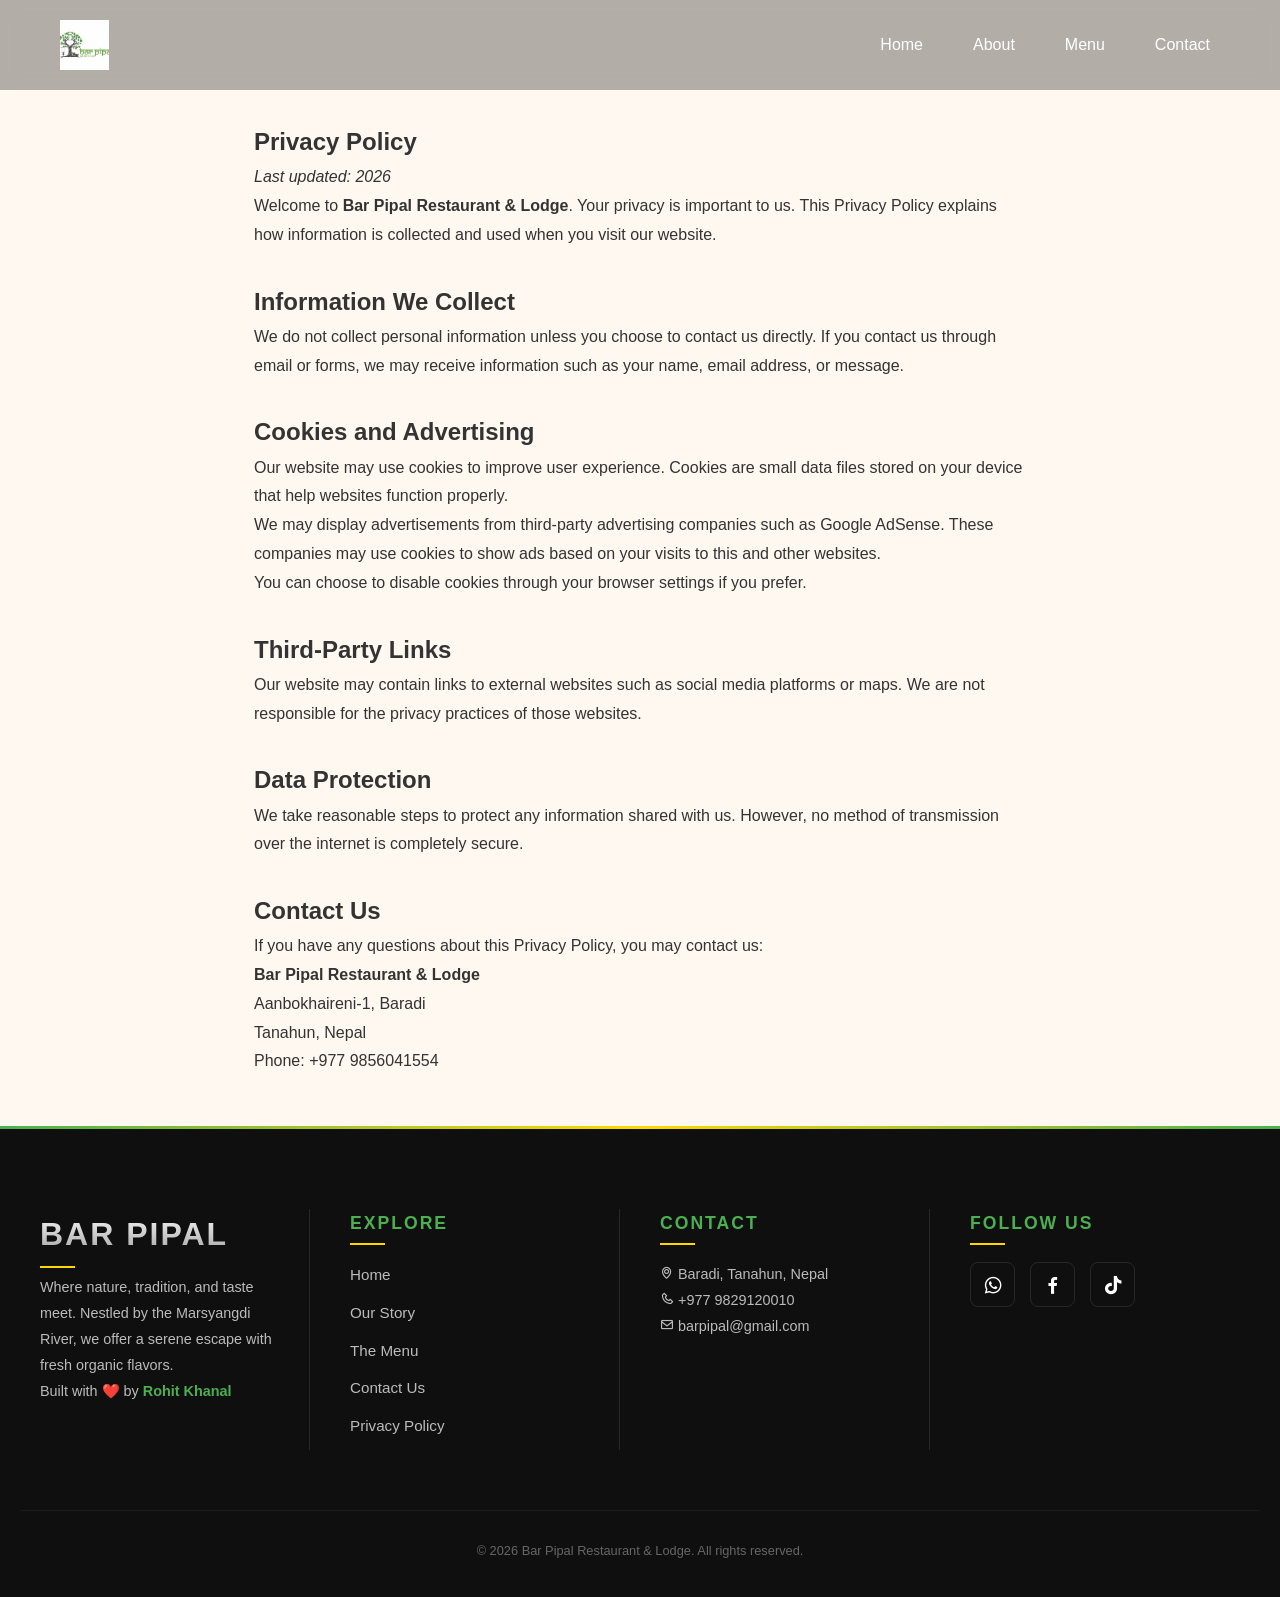
<file: policy.html>
<!DOCTYPE html>
<html lang="en">
<head>
    <meta charset="UTF-8">
    <meta name="google-site-verification" content="G-yGWycI3jiqcJXBLAiKGfmsBlIBcAOnooavSWr6hlc" />
    <meta name="viewport" content="width=device-width, initial-scale=1.0">
    <script async src="https://pagead2.googlesyndication.com/pagead/js/adsbygoogle.js?client=ca-pub-4267064071274874" crossorigin="anonymous"></script>
    
   <title>Privacy Policy | Bar Pipal Restaurant & Lodge</title>

     <meta name="description" content="Privacy Policy for Bar Pipal Restaurant & Lodge. Learn how we collect, use, and protect your information when you visit our website.">
     <meta name="keywords" content="Bar Pipal Privacy Policy, Bar Pipal Tanahun">
     <meta name="author" content="Rohit Khanal">
     <meta property="og:title" content="Privacy Policy - Bar Pipal Restaurant & Lodge">
     <meta property="og:description" content="Read the privacy policy of Bar Pipal Restaurant & Lodge.">
     <meta property="og:image" content="https://barpipal1.vercel.app/images/logo.png">
     <meta property="og:type" content="website">
     <meta property="og:url" content="https://barpipal1.vercel.app/privacy.html">
     <meta name="robots" content="index, follow">
    
  <link rel="stylesheet" href="style.css">

    <link href='https://cdn.jsdelivr.net/npm/boxicons@2.1.4/css/boxicons.min.css' rel='stylesheet'>
    <link rel="icon" href="images/logo.png" type="image/png">
    <link rel="canonical" href="https://barpipal1.vercel.app/privacy.html">
</head>
<body>

    <header>
    <div class="logo">
      <img src="images/logo.png" height="100" width="100" alt="Bar Pipal Logo">
    </div>
    <nav>
        <ul>
            <li><a href="index.html">Home</a></li>
            <li><a href="about.html">About</a></li>
            <li><a href="menu.html">Menu</a></li>
            <li><a href="index.html#contact">Contact</a></li>
        </ul>
    </nav>
</header>

<section class="policy-page fade-in" style="padding: 120px 5% 50px; max-width: 900px; margin: auto; line-height: 1.8;">
    <h1>Privacy Policy</h1>
    <p><em>Last updated: 2026</em></p>
    
    <p>Welcome to <strong>Bar Pipal Restaurant & Lodge</strong>. Your privacy is important to us. This Privacy Policy explains how information is collected and used when you visit our website.</p>

    <h2 style="margin-top: 30px;">Information We Collect</h2>
    <p>We do not collect personal information unless you choose to contact us directly. If you contact us through email or forms, we may receive information such as your name, email address, or message.</p>

    <h2 style="margin-top: 30px;">Cookies and Advertising</h2>
    <p>Our website may use cookies to improve user experience. Cookies are small data files stored on your device that help websites function properly.</p>
    <p>We may display advertisements from third-party advertising companies such as Google AdSense. These companies may use cookies to show ads based on your visits to this and other websites.</p>
    <p>You can choose to disable cookies through your browser settings if you prefer.</p>

    <h2 style="margin-top: 30px;">Third-Party Links</h2>
    <p>Our website may contain links to external websites such as social media platforms or maps. We are not responsible for the privacy practices of those websites.</p>

    <h2 style="margin-top: 30px;">Data Protection</h2>
    <p>We take reasonable steps to protect any information shared with us. However, no method of transmission over the internet is completely secure.</p>

    <h2 style="margin-top: 30px;">Contact Us</h2>
    <p>If you have any questions about this Privacy Policy, you may contact us:</p>
    <ul style="list-style: none; padding-left: 0;">
        <li><strong>Bar Pipal Restaurant & Lodge</strong></li>
        <li>Aanbokhaireni-1, Baradi</li>
        <li>Tanahun, Nepal</li>
        <li>Phone: +977 9856041554</li>
    </ul>
</section>

 <footer class="site-footer">
    <div class="footer-container">
        <div class="footer-column">
            <h3 class="footer-logo">Bar Pipal</h3>
            <p>Where nature, tradition, and taste meet. Nestled by the Marsyangdi River, we offer a serene escape with fresh organic flavors.</p>
            <div class="developer-tag">
                <p>Built with ❤️ by <a href="https://www.linkedin.com/in/rohit-khanal-17b892379" target="_blank">Rohit Khanal</a></p>
            </div>
        </div>

        <div class="footer-column">
            <h3>Explore</h3>
            <ul>
                <li><a href="index.html">Home</a></li>
                <li><a href="about.html">Our Story</a></li>
                <li><a href="menu.html">The Menu</a></li>
                <li><a href="contact.html">Contact Us</a></li>
                <li><a href="privacy.html">Privacy Policy</a></li>
            </ul>
        </div>

        <div class="footer-column">
            <h3>Contact</h3>
            <p><i class='bx bx-map'></i> Baradi, Tanahun, Nepal</p>
            <p><i class='bx bx-phone'></i> +977 9829120010</p>
            <p><i class='bx bx-envelope'></i> barpipal@gmail.com</p>
        </div>

        <div class="footer-column">
            <h3>Follow Us</h3>
            <div class="footer-socials">
                <a href="https://wa.me/9779806651199" target="_blank"><i class='bx bxl-whatsapp'></i></a>
                <a href="https://www.facebook.com/bar.pipal.540171" target="_blank"><i class='bx bxl-facebook'></i></a>
                <a href="https://www.tiktok.com/@barpipal22" target="_blank"><i class='bx bxl-tiktok'></i></a>
            </div>
        </div>
    </div>

    <div class="footer-bottom">
        <p>© 2026 Bar Pipal Restaurant & Lodge. All rights reserved.</p>
    </div>
</footer>
<script src="script.js"></script>
</body>
</html>
</file>
<file: style.css>
/* ===== MAIN COLORS ===== */
:root {
    --primary-color: #2E7D32;   /* Dark Green - main theme */
    --secondary-color: #FFFFFF;  /* White - for text and background */
    --accent-color: #A5D6A7;     /* Light Green - highlights */
    --highlight-color: #FFC107;  /* Amber - small pops for buttons or hover */
    --text-color: #1B5E20;       /* Darker green for headings/text */
}

/* ===== GLOBAL STYLING ===== */
* {
    margin: 0;
    padding: 0;
    box-sizing: border-box;
    font-family: 'Segoe UI', Tahoma, Geneva, Verdana, sans-serif;
}
.home * {
    position: relative;
    z-index: 1;
}

body {
    line-height: 1.6;
    color: var(--text-color);
    background-color: var(--secondary-color);
}

a {
    text-decoration: none;
    color: inherit;
    transition: color 0.3s;
}

a:hover {
    color: var(--accent-color);
}

/* ===== HEADER ===== */
/* Remove header background */
header {
    position: fixed;
    top: 0;
    left: 0;
    width: 100%;
    padding: 20px 60px;
    display: flex;
    justify-content: space-between;
    align-items: center;

    background: rgba(0, 0, 0, 0.3); /* semi-transparent */
    backdrop-filter: blur(8px);    /* blur effect */
    -webkit-backdrop-filter: blur(8px);

    z-index: 1000;
}
header.scrolled {
    background: rgba(0, 0, 0, 0.85);
    transition: 0.3s ease;
}
nav ul li a {
    font-size: 1rem;
    font-weight: 500;
    color: white;
    padding: 5px 10px;
    border-radius: 5px;
    transition: 0.3s;
}

nav ul li a:hover {
    background-color: var(--accent-color);
    color: var(--secondary-color);
}
header .logo img {
    height: 50px;   /* smaller logo */
    width: auto;
}


nav ul li a:hover {
    color: var(--accent-color);
}

/* HOME SECTION / HERO IMAGE */
.home {
    position: relative;
    background: url('images/night.webp') center/cover no-repeat;
    height: 100vh;
    display: flex;
    flex-direction: column;
    align-items: center;
    justify-content: center;
    text-align: center;
    color: white;
    text-shadow: 2px 2px 8px rgba(0,0,0,0.6);
    margin-top: 0;  /* remove any header overlap */
    padding-top: 100px;
}
/* darkoverlay */
.home::before {
    content: "";
    position: absolute;
    inset: 0;
    background: rgba(0, 0, 0, 0.4); /* lighter overlay */
    z-index: 0;
}

/* Make text appear above overlay */
.home h1 {
    font-size: 4rem;
    font-weight: 700;
    letter-spacing: 3px;
    margin-bottom: 15px;
    text-shadow: 0 0 15px rgba(255, 255, 255, 0.3);
}
.home p {
    font-size: 1.3rem;
    max-width: 600px;
    margin-bottom: 30px;
    opacity: 1; /* remove dim effect */
    color: #f5f5f5; /* slightly softer white */
}

.home .button {
    background-color: var(--highlight-color);
    color: var(--primary-color);
    padding: 12px 30px;
    border-radius: 30px;
    font-weight: bold;
    box-shadow: 0 5px 15px rgba(0,0,0,0.2);
    transition: 0.3s;
}

.home .button:hover {
    background-color: var(--accent-color);
    color: var(--secondary-color);
    transform: translateY(-3px);
}

/* Responsive */
@media (max-width: 900px) {
    .home h1 {
        font-size: 3rem;
    }

    .home p {
        font-size: 1.2rem;
    }

    header {
        padding: 15px 20px;
    }

    nav ul {
        gap: 15px;
    }
}

.logo {
    font-size: 1.8rem;
    font-weight: bold;
    color: var(--primary-color);
}

header .logo img {
    height: 50px;   /* smaller logo */
    width: auto;
    display: block;
}

nav ul {
    display: flex;
    list-style: none;
    gap: 30px;
}


nav ul li a:hover {
    background-color: var(--accent-color);
    color: var(--secondary-color);
}

/* ===== HOME SECTION ===== */
.home {
    background-image: url('images/night.webp'); /* make sure this path is correct */
    background-size: cover;
    background-position: center;
    background-repeat: no-repeat;
    height: 100vh;
    display: flex;
    flex-direction: column;
    align-items: center;
    justify-content: center;
    text-align: center;
    color: var(--secondary-color); /* white text */
    text-shadow: 2px 2px 8px rgba(0,0,0,0.6);
    z-index: 0;  /* make sure it's behind header */
}

.home h1 {
    font-size: 4rem;
    margin-bottom: 15px;
    font-weight: 700;
}

.home p {
    font-size: 1.5rem;
    margin-bottom: 25px;
    max-width: 600px;
}

.home .button {
    background-color: var(--highlight-color);
    color: var(--primary-color);
    padding: 12px 30px;
    border-radius: 30px;
    font-weight: bold;
    text-transform: uppercase;
    box-shadow: 0 5px 15px rgba(0,0,0,0.2);
    transition: 0.3s;
}

.home .button:hover {
    background-color: var(--accent-color);
    color: var(--secondary-color);
    transform: translateY(-3px);
}

/* ===== RESPONSIVE ===== */
@media (max-width: 900px) {
    .home {
        height: auto;
        padding: 80px 20px;
    }

    .home h1 {
        font-size: 3rem;
    }

    .home p {
        font-size: 1.2rem;
    }

    nav ul {
        gap: 15px;
    }
}
@media (max-width: 900px) {
    .why-cards {
        flex-direction: column;
        align-items: center;
    }

    .card {
        width: 90%;
    }
}
/* ===== WHY SECTION ===== */

.why {
    padding: 100px 60px;
    background-color: #f8f9fa; /* soft light background */
    text-align: center;
}

.why h2 {
    font-size: 2.8rem;
    margin-bottom: 20px;
    color: #1B5E20; /* deep green */
}

.why-intro {
    max-width: 700px;
    margin: 0 auto 60px auto;
    font-size: 1.2rem;
    color: #555;
}

.why-cards {
    display: flex;
    justify-content: center;
    gap: 30px;
    flex-wrap: wrap;
}

.card {
    background: white;
    padding: 30px;
    width: 300px;
    border-radius: 15px;
    box-shadow: 0 10px 30px rgba(0,0,0,0.08);
    transition: 0.3s;
}

.card:hover {
    transform: translateY(-10px);
}

.card h3 {
    margin-bottom: 15px;
    color: #2E7D32;
}

.card p {
    color: #666;
}
/* ===== CTA CONTACT SECTION ===== */

.cta-contact {
    padding: 100px 20px;
    background-color: #458a2a; /* milky soft white-green */
    text-align: center;
}

.cta-container {
    max-width: 800px;
    margin: auto;
}

.cta-contact h2 {
    font-size: 2.5rem;
    color: #1B5E20; /* deep green */
    margin-bottom: 10px;
}

.cta-contact h3 {
    font-size: 1.5rem;
    color: #2E7D32;
    margin-bottom: 25px;
    font-weight: 500;
}

.cta-contact p {
    font-size: 1.1rem;
    color: #4a4a4a;
    margin-bottom: 35px;
    line-height: 1.7;
}

.cta-btn {
    display: inline-block;
    padding: 14px 35px;
    background-color: #90e995; /* pure green */
    color: #ffffff;
    font-weight: bold;
    border-radius: 40px;
    transition: 0.3s ease;
    box-shadow: 0 8px 20px rgba(46,125,50,0.3);
}

.cta-btn:hover {
    background-color: #000c01; /* darker green */
    transform: translateY(-3px);
}
/* ===== SOCIAL CONNECT SECTION ===== */

.social-connect {
    padding: 80px 20px;
    background-color: #becebe; /* clean white */
    text-align: center;
}

.social-connect h2 {
    font-size: 2.3rem;
    color: #2de67a;
    margin-bottom: 40px;
}

.social-icons {
    display: flex;
    justify-content: center;
    gap: 30px;
}

.social-link {
    width: 70px;
    height: 70px;
    background-color: #f6fff8; /* milky green */
    border-radius: 50%;
    display: flex;
    align-items: center;
    justify-content: center;
    font-size: 30px;
    color: #2E7D32;
    transition: 0.3s ease;
    box-shadow: 0 8px 20px rgba(0,0,0,0.08);
}

.social-link:hover {
    background-color: #2E7D32; /* pure green */
    color: #ffffff;
    transform: translateY(-6px);
}
/* ===== LOCATION SECTION ===== */

.location {
    padding: 100px 20px;
    background-color: #f6fff8; /* milky white-green */
    text-align: center;
}

.location h2 {
    font-size: 2.5rem;
    color: #1B5E20;
    margin-bottom: 15px;
}

.location p {
    margin-bottom: 40px;
    font-size: 1.1rem;
    color: #444;
}

.map-container {
    max-width: 1000px;
    margin: auto;
    border-radius: 20px;
    overflow: hidden;
    box-shadow: 0 15px 40px rgba(0,0,0,0.1);
}

.map-btn {
    display: inline-block;
    margin-top: 35px;
    padding: 14px 35px;
    background-color: #2E7D32;
    color: white;
    border-radius: 40px;
    font-weight: bold;
    transition: 0.3s ease;
}

.map-btn:hover {
    background-color: #1B5E20;
    transform: translateY(-3px);
}
html {
    scroll-behavior: smooth;
}
.fade-in {
    opacity: 0;
    transform: translateY(40px);
    transition: 0.8s ease;
    will-change: opacity, transform;
}
.fade-in.show {
    opacity: 1;
    transform: translateY(0);
}
.whatsapp-float {
    position: fixed;
    bottom: 25px;
    right: 25px;
    background-color: #25D366;
    color: white;
    width: 60px;
    height: 60px;
    border-radius: 50%;
    display: flex;
    align-items: center;
    justify-content: center;
    font-size: 28px;
    box-shadow: 0 10px 25px rgba(0,0,0,0.3);
    transition: 0.3s ease;
    z-index: 1000;
}

.whatsapp-float:hover {
    transform: scale(1.1);
}
/* ===== style.css ===== */

/* Reset & basic styles */
* {
  margin: 0;
  padding: 0;
  box-sizing: border-box;
  font-family: 'Arial', sans-serif;
}

body {
  background-color: #fff8f0;
  color: #333;
  line-height: 1.6;
}

/* Contact Section */
#contact {
  background-color: #ebcfb2;
  padding: 40px 20px;
  border-radius: 12px;
  margin: 40px auto;
  max-width: 800px;
  box-shadow: 0 4px 10px rgba(0,0,0,0.1);
}

#contact h2 {
  font-size: 2rem;
  color: #000000;
  margin-bottom: 20px;
}

#contact ul {
  list-style: none;
  margin-bottom: 20px;
}

#contact ul li {
  margin: 10px 0;
  font-size: 1.1rem;
}

#contact a {
  color: #5dad3d;
  text-decoration: none;
}

#contact a:hover {
  text-decoration: underline;
}

#contact button {
  background-color: #133312;
  color: #fff;
  border: none;
  padding: 12px 25px;
  border-radius: 8px;
  cursor: pointer;
  font-size: 1rem;
  transition: background-color 0.3s;
}

#contact button:hover {
  background-color: #267e26;
}
/* --- Contact Page Styles --- */
.contact-page {
    padding: 80px 20px;
    background-color: #F3F8F3; /* Light Green Tint */
    min-height: 80vh;
}

.contact-container {
    max-width: 1100px;
    margin: 0 auto;
    display: grid;
    grid-template-columns: 1fr 1.2fr;
    gap: 50px;
    background: #FDFFF7; /* Milky White */
    padding: 50px;
    border-radius: 20px;
    box-shadow: 0 15px 40px rgba(0,0,0,0.05);
}

.contact-info-wrapper h2 {
    color: #2E7D32;
    font-size: 2.2rem;
    margin-bottom: 10px;
}

.sub-text {
    color: #666;
    margin-bottom: 40px;
}

.info-card {
    display: flex;
    align-items: center;
    gap: 20px;
    margin-bottom: 30px;
}

.info-card i {
    background: #4CAF50;
    color: white;
    width: 50px;
    height: 50px;
    display: flex;
    align-items: center;
    justify-content: center;
    border-radius: 12px;
    font-size: 1.5rem;
}

.info-card h3 {
    margin: 0;
    font-size: 1.1rem;
    color: #2E7D32;
}

.info-card p {
    margin: 0;
    color: #555;
}

/* Form Styling */
.form-group {
    margin-bottom: 20px;
}

.form-group label {
    display: block;
    font-weight: 600;
    margin-bottom: 8px;
    color: #333;
}

.form-group input, .form-group textarea {
    width: 100%;
    padding: 12px;
    border: 1px solid #ddd;
    border-radius: 8px;
    background: #fdfdfd;
    font-family: inherit;
}

.submit-btn {
    background: #4CAF50;
    color: white;
    border: none;
    padding: 15px 30px;
    border-radius: 8px;
    font-weight: bold;
    cursor: pointer;
    transition: 0.3s;
    width: 100%;
}

.submit-btn:hover {
    background: #2E7D32;
    transform: translateY(-2px);
}

/* Review Button */
.feedback-box {
    margin-top: 30px;
    padding-top: 20px;
    border-top: 1px solid #eee;
    text-align: center;
}

.google-btn {
    display: inline-flex;
    align-items: center;
    gap: 10px;
    text-decoration: none;
    color: #333;
    font-weight: bold;
    border: 1px solid #ddd;
    padding: 10px 20px;
    border-radius: 30px;
    transition: 0.3s;
}

.google-btn:hover {
    background: #ea4335;
    color: white;
    border-color: #ea4335;
}

@media (max-width: 850px) {
    .contact-container {
        grid-template-columns: 1fr;
        padding: 30px;
    }
}

.site-footer {
    background-color: #1a1a1a; /* Deep Black/Charcoal */
    color: #e0e0e0;
    padding: 70px 20px 30px;
    font-family: 'Segoe UI', sans-serif;
    /* Attractive Top Line (Gradient from Green to Gold) */
    border-top: 3px solid transparent;
    border-image: linear-gradient(to right, #4CAF50, #ffd700, #4CAF50);
    border-image-slice: 1;
}

.footer-container {
    max-width: 1200px;
    margin: 0 auto;
    display: grid;
    grid-template-columns: repeat(auto-fit, minmax(220px, 1fr));
    gap: 40px;
}

/* Decorative Vertical Lines for Desktop */
@media (min-width: 992px) {
    .footer-column:not(:last-child) {
        border-right: 1px solid rgba(255, 255, 255, 0.1);
        padding-right: 20px;
    }
}

.footer-column h3 {
    color: #4CAF50; /* Fresh Green Title */
    font-size: 1.1rem;
    margin-bottom: 25px;
    text-transform: uppercase;
    letter-spacing: 2px;
    position: relative;
}

/* Underline for each header */
.footer-column h3::after {
    content: '';
    position: absolute;
    left: 0;
    bottom: -8px;
    width: 40px;
    height: 2px;
    background-color: #ffd700; /* Gold accent line */
}

.footer-logo {
    font-size: 1.8rem !important;
    font-weight: bold;
    color: #ffffff !important;
    margin-bottom: 15px !important;
}

.footer-column p {
    font-size: 0.9rem;
    line-height: 1.8;
    color: #bbb;
}

.footer-column ul {
    list-style: none;
    padding: 0;
}

.footer-column ul li {
    margin-bottom: 12px;
}

.footer-column ul li a {
    text-decoration: none;
    color: #bbb;
    font-size: 0.95rem;
    transition: all 0.3s ease;
}

.footer-column ul li a:hover {
    color: #ffd700; /* Gold on hover */
    padding-left: 8px;
}

.footer-socials {
    display: flex;
    gap: 15px;
    margin-top: 20px;
}

.footer-socials a {
    border: 1px solid #4CAF50;
    color: #4CAF50;
    width: 40px;
    height: 40px;
    display: flex;
    align-items: center;
    justify-content: center;
    border-radius: 5px; /* Square with slight roundness */
    text-decoration: none;
    font-size: 1.3rem;
    transition: all 0.4s ease;
}

.footer-socials a:hover {
    background: #4CAF50;
    color: #1a1a1a;
    transform: rotate(360deg); /* Playful spin */
}

.footer-bottom {
    text-align: center;
    margin-top: 60px;
    padding-top: 25px;
    border-top: 1px solid rgba(255, 255, 255, 0.05);
    font-size: 0.8rem;
    color: #777;
}

.developer-tag a {
    color: #4CAF50;
    text-decoration: none;
    font-weight: bold;
}

.developer-tag a:hover {
    text-decoration: underline;
}

@media (max-width: 768px) {
    .footer-container { text-align: center; }
    .footer-column h3::after { left: 50%; transform: translateX(-50%); }
    .footer-socials { justify-content: center; }
}
/* --- Elegant Dark Footer --- */
.site-footer {
    background-color: #0f0f0f; /* Pure dark theme */
    color: #ffffff;
    padding: 80px 20px 30px;
    font-family: 'Segoe UI', sans-serif;
    position: relative;
    overflow: hidden;
}

/* Glowing Accent Line at Top */
.footer-line-top {
    position: absolute;
    top: 0;
    left: 0;
    width: 100%;
    height: 3px;
    background: linear-gradient(90deg, transparent, #4CAF50, #ffd700, #4CAF50, transparent);
}

.footer-container {
    max-width: 1200px;
    margin: 0 auto;
    display: grid;
    grid-template-columns: repeat(auto-fit, minmax(220px, 1fr));
    gap: 40px;
}

/* Header Styling */
.footer-column h3 {
    color: #4CAF50; /* Green accents */
    font-size: 1.1rem;
    margin-bottom: 25px;
    text-transform: uppercase;
    letter-spacing: 2px;
    position: relative;
}

/* Gold Accent Underline */
.footer-column h3::after {
    content: '';
    position: absolute;
    left: 0;
    bottom: -8px;
    width: 35px;
    height: 2px;
    background-color: #ffd700; /* Gold line */
}

.footer-logo {
    font-size: 2rem !important;
    font-weight: 800;
    color: #ffffff !important;
    margin-bottom: 15px !important;
    background: -webkit-linear-gradient(#fff, #999);
    -webkit-background-clip: text;
    -webkit-text-fill-color: transparent;
}

.footer-column p {
    font-size: 0.9rem;
    line-height: 1.8;
    color: #bbbbbb;
}

/* Links with Hover Effect */
.footer-links {
    list-style: none;
    padding: 0;
}

.footer-links li {
    margin-bottom: 12px;
}

.footer-links li a {
    text-decoration: none;
    color: #bbbbbb;
    transition: all 0.3s ease;
    display: inline-block;
}

.footer-links li a:hover {
    color: #ffd700;
    transform: translateX(10px); /* Moves slightly right on hover */
}

/* Social Icon Boxes */
.footer-socials {
    display: flex;
    gap: 15px;
}

.footer-socials a {
    width: 45px;
    height: 45px;
    display: flex;
    align-items: center;
    justify-content: center;
    border: 1px solid rgba(255, 255, 255, 0.1);
    border-radius: 8px;
    color: #ffffff;
    font-size: 1.4rem;
    transition: all 0.4s cubic-bezier(0.175, 0.885, 0.32, 1.275);
}

.footer-socials a:hover {
    background: #4CAF50;
    border-color: #4CAF50;
    transform: translateY(-10px) scale(1.1);
    box-shadow: 0 10px 20px rgba(76, 175, 80, 0.3);
}

/* Footer Bottom Credit */
.footer-bottom {
    text-align: center;
    margin-top: 60px;
    padding-top: 25px;
    position: relative;
}

.footer-line-bottom {
    width: 100px;
    height: 1px;
    background: rgba(255, 255, 255, 0.1);
    margin: 0 auto 20px;
}

.footer-bottom p {
    font-size: 0.8rem;
    color: #666;
    margin: 5px 0;
}

.dev-credit a {
    color: #ffd700;
    text-decoration: none;
    font-weight: 600;
}

/* Responsive vertical divider removal */
@media (max-width: 768px) {
    .footer-container { text-align: center; }
    .footer-column h3::after { left: 50%; transform: translateX(-50%); }
    .footer-socials { justify-content: center; }
}
</file>
